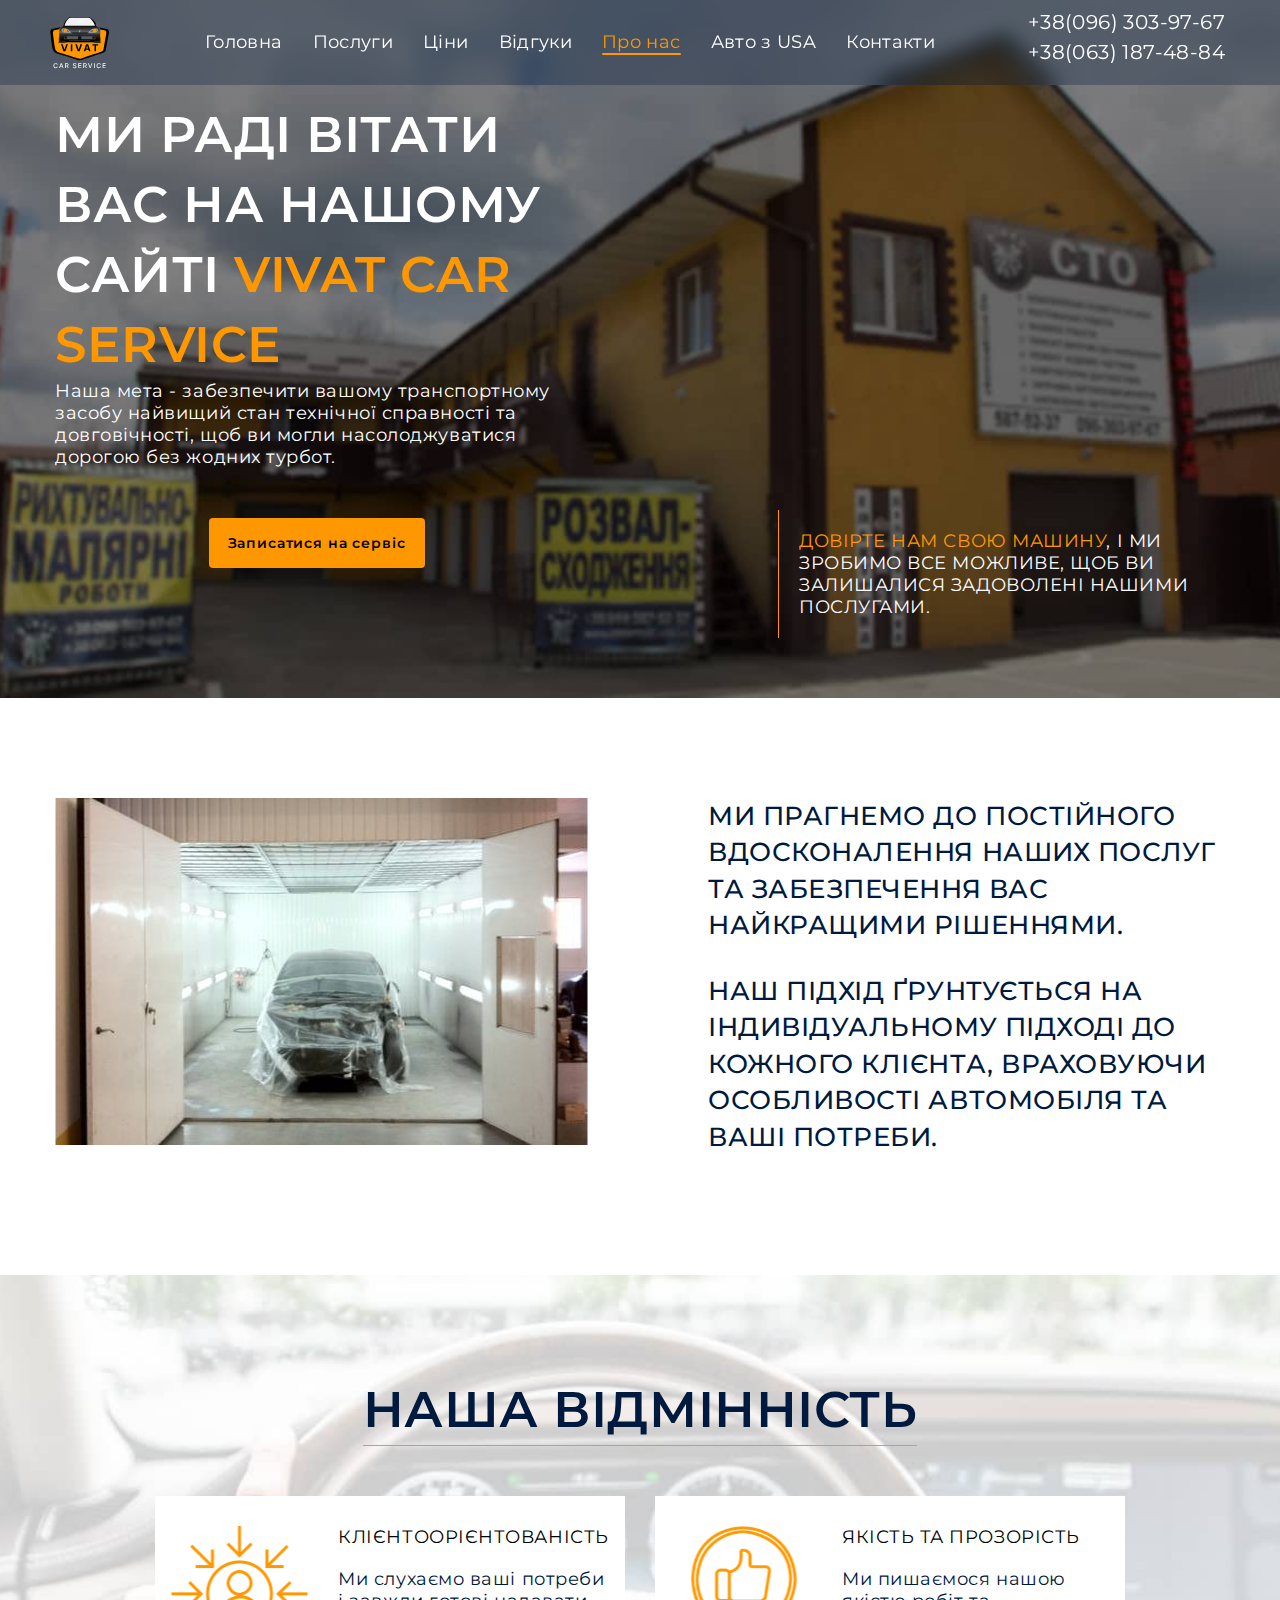
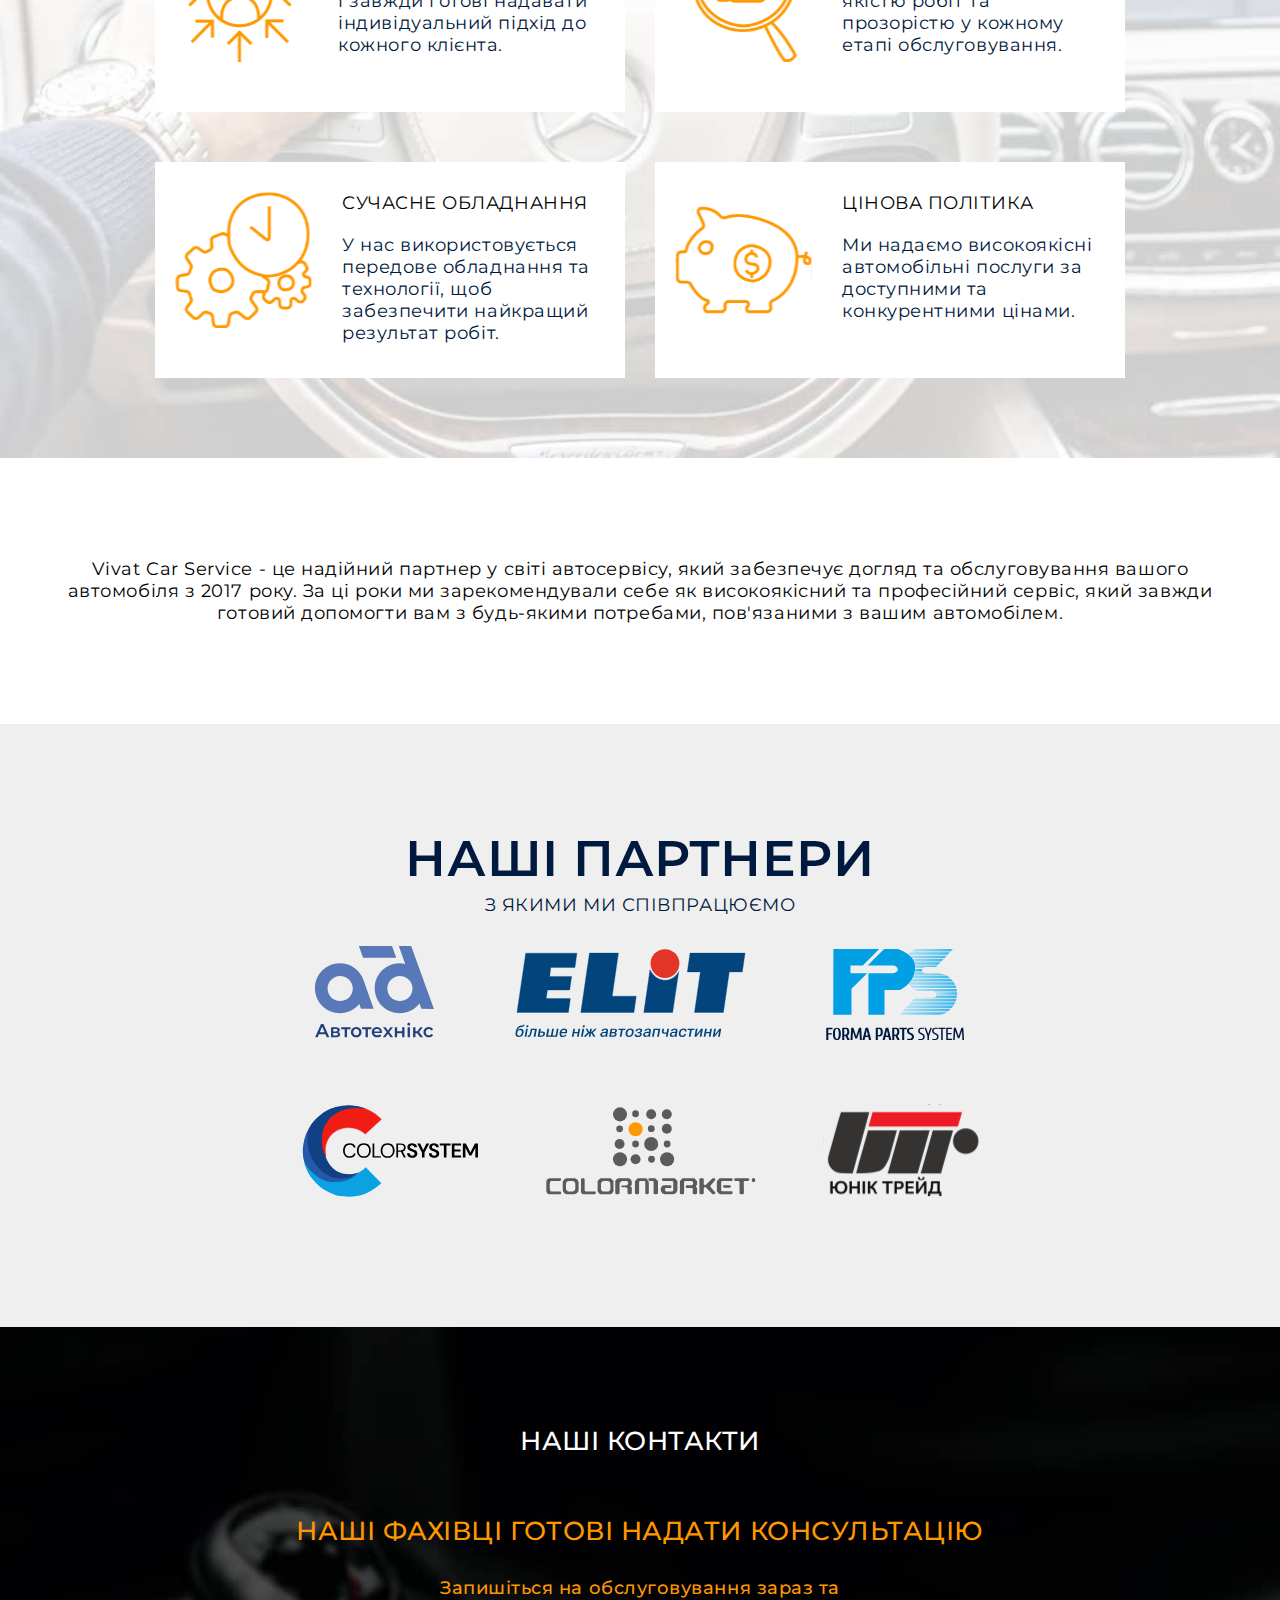
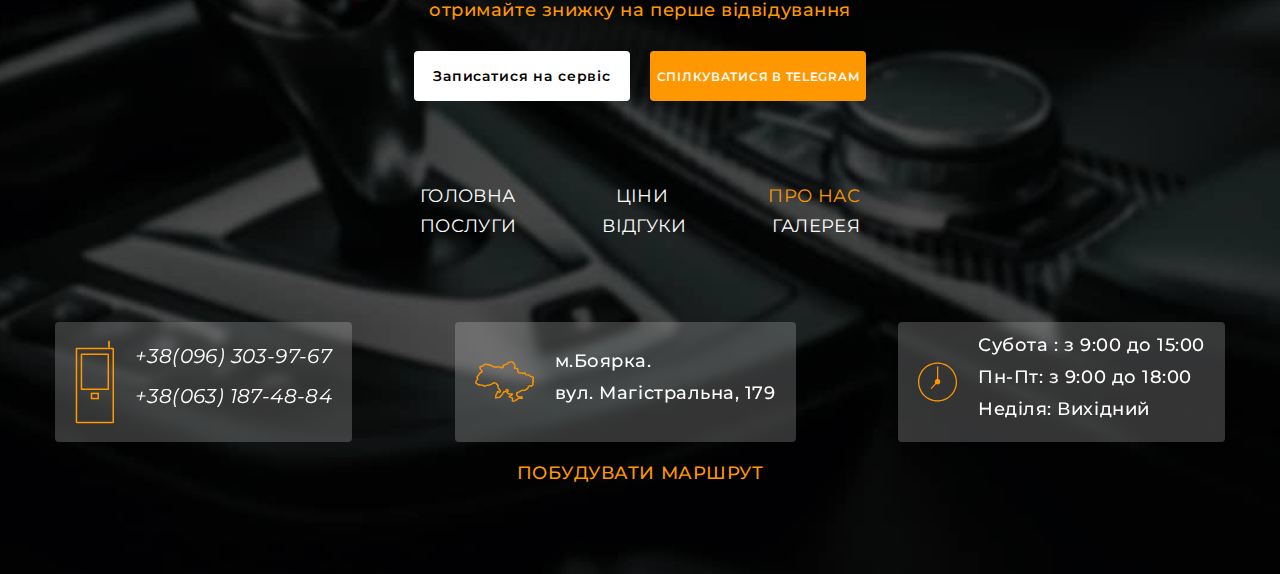
<file: about.html>
<!DOCTYPE html>
<html lang="uk">
  <head>
    <meta charset="UTF-8" />
    <meta http-equiv="X-UA-Compatible" content="IE=edge" />
    <meta
      name="description"
      content="VIVAT - car service! Якісне обслуговування Оперативний ремонт Доступні ціни"
    />
    <meta name="viewport" content="width=device-width, initial-scale=1.0" />

    <title>VIVAT - car service</title>
    <!-- favicon -->
    <link rel="apple-touch-icon" sizes="180x180" href="/apple-touch-icon.png" />
    <link
      rel="icon"
      type="image/png"
      sizes="32x32"
      href="./favicon/favicon-32x32.png"
    />
    <link
      rel="icon"
      type="image/png"
      sizes="16x16"
      href="./favicon/favicon-16x16.png"
    />
    <link rel="manifest" href="./favicon/site.webmanifest" />
    <link
      rel="mask-icon"
      href="./favicon/safari-pinned-tab.svg"
      color="#5bbad5"
    />
    <meta name="msapplication-TileColor" content="#da532c" />
    <meta name="theme-color" content="#ffffff" />

    <!-- font -->
    <style>
      @import url('https://fonts.googleapis.com/css2?family=Montserrat+Alternates:wght@300;400;500;600;700;800&family=Montserrat:wght@300;400;500;600;700&display=swap');
    </style>
    <!-- font end -->

    <!-- styles css -->
    <link
      rel="stylesheet"
      href="https://cdnjs.cloudflare.com/ajax/libs/modern-normalize/1.1.0/modern-normalize.min.css"
    />

    <link rel="stylesheet" href="./css/main.min.css" />
  </head>
  <body>
    <!-- header -->
    <header class="vivat-header">
      <div class="container vivat-header__conteiner">
        <nav class="menu-nav">
          <a class="link" href="./index.html">
            <img
              loading="lazy"
              class="logo-up_icon"
              src="./images/svg/logo.svg"
              alt="logo"
          /></a>
          <ul class="menu-nav-list list">
            <li class="menu-nav__item">
              <a class="menu-nav__link link" href="./index.html">Головна</a>
            </li>
            <li class="menu-nav__item">
              <a class="menu-nav__link link" href="index.html#service"
                >Послуги</a
              >
            </li>
            <li class="menu-nav__item">
              <a class="menu-nav__link link" href="price.html#item9">Ціни</a>
            </li>
            <li class="menu-nav__item">
              <a class="menu-nav__link link" href="index.html#testimonials"
                >Відгуки</a
              >
            </li>
            <li class="menu-nav__item">
              <a class="menu-nav__link link" href="about.html"
                ><span class="link-active"> Про нас</span></a
              >
            </li>
            <li class="menu-nav__item">
              <a class="menu-nav__link link" href="usa_cars.html">
                Авто з USA</a
              >
            </li>

            <li class="menu-nav__item">
              <a class="menu-nav__link link" href="#footer">Контакти</a>
            </li>
          </ul>
        </nav>
        <ul class="list-contact list">
          <li class="list-contact__item">
            <a class="list-contact-link link" href="tel:+380963039767">
              +38(096) 303-97-67</a
            >
          </li>
          <li class="list-contact__item">
            <a class="list-contact-link link" href="tel:+380631874884">
              +38(063) 187-48-84</a
            >
          </li>
        </ul>
        <button type="button" class="open-mobile-menu-btn" data-menu-open>
          <img
            loading="lazy"
            class=""
            src="./images/svg/icon-burger.svg"
            alt="mobile menu"
          />
        </button>
      </div>
      <div class="mobile-menu" data-menu>
        <div class="container mobile-menu__container">
          <button class="mobile-menu__close-btn" data-menu-close>
            <svg class="mobile-menu__close-icon">
              <use href="./images/sprite.svg#icon-close"></use>
            </svg>
          </button>
          <ul class="mobile-menu-list list">
            <li class="mobile-menu__item">
              <a class="mobile-menu__link link" href="./index.html">Головна</a>
            </li>
            <li class="mobile-menu__item">
              <a class="mobile-menu__link link" href="./index.html#service"
                >Послуги</a
              >
            </li>
            <li class="mobile-menu__item">
              <a class="mobile-menu__link link" href="price.html#item9">Ціни</a>
            </li>
            <li class="mobile-menu__item">
              <a class="mobile-menu__link link" href="./index.html#testimonials"
                >Відгуки</a
              >
            </li>
            <li class="mobile-menu__item">
              <a class="mobile-menu__link current link" href="about.html"
                >Про нас</a
              >
            </li>

            <li class="mobile-menu__item">
              <a class="mobile-menu__link link" href="./usa_cars.html"
                >Авто з USA</a
              >
            </li>
            <li class="mobile-menu__item">
              <a class="mobile-menu__link link" href="#footer">Контакти</a>
            </li>
          </ul>
          <ul class="mobile-list-contact list">
            <li class="mobile-list-contact__item">
              <a
                class="mobile-list-contact__link-phone link"
                href="tel:+380963039767"
              >
                +38(096) 303-97-67</a
              >
            </li>
            <li class="mobile-list-contact__item">
              <a
                class="mobile-list-contact__link-phone link"
                href="tel:+380631874884"
              >
                +38(063) 187-48-84</a
              >
            </li>
          </ul>
        </div>
      </div>
    </header>
    <main>
      <!-- about -->
      <section class="about section">
        <div class="container">
          <div class="about_title_wrapper">
            <h1>
              Ми раді вітати вас на нашому сайті
              <span class="brend_color_text">vivat car service</span>
            </h1>
            <p>
              Наша мета - забезпечити вашому транспортному засобу найвищий стан
              технічної справності та довговічності, щоб ви могли
              насолоджуватися дорогою без жодних турбот.
            </p>
            <button
              type="button"
              class="button-active hero-btn button"
              data-modal-open
            >
              Записатися на сервіс
            </button>
          </div>
          <div class="about_title_wrapper_text">
            <p>
              <span class="brend_color_text"> Довірте нам свою машину</span>, і
              ми зробимо все можливе, щоб ви залишалися задоволені нашими
              послугами.
            </p>
          </div>
        </div>
      </section>
      <!-- about end -->
      <!-- description -->
      <section class="about_description section">
        <div class="container">
          <h2 class="visually-hidden">Про нас</h2>

          <img
            loading="lazy"
            class="about_description_img"
            src="./images/content_img/about_description.jpg"
            alt="about description img"
          />
          <div class="about_description_text">
            <p>
              Ми прагнемо до постійного вдосконалення наших послуг та
              забезпечення вас найкращими рішеннями.
            </p>
            <p>
              Наш підхід ґрунтується на індивідуальному підході до кожного
              клієнта, враховуючи особливості автомобіля та ваші потреби.
            </p>
          </div>
        </div>
      </section>
      <!-- description end -->
      <!-- difference -->
      <section class="about_difference section">
        <div class="container">
          <h2>Наша Відмінність</h2>
          <ul class="about_difference_list list">
            <li>
              <div class="about_difference_wrapper">
                <img
                  loading="lazy"
                  class="about_difference_list_img"
                  src="./images/svg/about_client.svg"
                  alt="client icon"
                />
                <div class="about_difference_list_text">
                  <h3>Клієнтоорієнтованість</h3>
                  <p>
                    Ми слухаємо ваші потреби і завжди готові надавати
                    індивідуальний підхід до кожного клієнта.
                  </p>
                </div>
              </div>
            </li>
            <li>
              <div class="about_difference_wrapper">
                <img
                  loading="lazy"
                  class="about_difference_list_img"
                  src="./images/svg/about_search.svg"
                  alt="search icon"
                />
                <div class="about_difference_list_text">
                  <h3>якість та прозорість</h3>
                  <p>
                    Ми пишаємося нашою якістю робіт та прозорістю у кожному
                    етапі обслуговування.
                  </p>
                </div>
              </div>
            </li>
            <li>
              <div class="about_difference_wrapper">
                <img
                  loading="lazy"
                  class="about_difference_list_img"
                  src="./images/svg/about_equipment.svg"
                  alt="equipment icon"
                />
                <div class="about_difference_list_text">
                  <h3>Сучасне Обладнання</h3>
                  <p>
                    У нас використовується передове обладнання та технології,
                    щоб забезпечити найкращий результат робіт.
                  </p>
                </div>
              </div>
            </li>
            <li>
              <div class="about_difference_wrapper">
                <img
                  loading="lazy"
                  class="about_difference_list_img"
                  src="./images/svg/about_price.svg"
                  alt="price icon"
                />
                <div class="about_difference_list_text">
                  <h3>цінова політика</h3>
                  <p>
                    Ми надаємо високоякісні автомобільні послуги за доступними
                    та конкурентними цінами.
                  </p>
                </div>
              </div>
            </li>
          </ul>
        </div>
      </section>
      <!-- difference end -->
      <!-- about -->
      <section class="about_bonus section">
        <div class="container">
          <p>
            Vivat Car Service - це надійний партнер у світі автосервісу, який
            забезпечує догляд та обслуговування вашого автомобіля з 2017 року.
            За ці роки ми зарекомендували себе як високоякісний та професійний
            сервіс, який завжди готовий допомогти вам з будь-якими потребами,
            пов'язаними з вашим автомобілем.
          </p>
        </div>
      </section>
      <!-- partners -->
      <section class="about_partners section">
        <div class="container">
          <h3>наші партнери</h3>
          <p>З якими ми співпрацюємо</p>
          <ul class="list">
            <li>
              <a href="https://autotechnics.ua/" target="_blank">
                <img
                  loading="lazy"
                  src="./images/svg/ad.svg"
                  alt="autotechnics logo"
                />
              </a>
            </li>
            <li>
              <a href="https://www.elit.ua/" target="_blank">
                <img
                  loading="lazy"
                  src="./images//svg/elit.svg"
                  alt="elit logo"
                />
              </a>
            </li>
            <li>
              <a href="https://www.forma-parts.ua/" target="_blank">
                <img
                  loading="lazy"
                  src="./images/svg/fps.svg"
                  alt="forma-parts logo"
                />
              </a>
            </li>
            <li>
              <a href="https://standox.com.ua/" target="_blank">
                <img
                  loading="lazy"
                  src="./images/svg/color_system.svg"
                  alt="standox logo"
                />
              </a>
            </li>
            <li>
              <a href="https://colormarket.online/ua" target="_blank">
                <img
                  loading="lazy"
                  src="./images/svg/cm.svg"
                  alt="colormarket logo"
                />
              </a>
            </li>
            <li>
              <a href="https://utr.ua/ua" target="_blank">
                <img
                  loading="lazy"
                  src="./images/svg/uti_icon.svg"
                  alt="autonom logo"
                />
              </a>
            </li>
          </ul>
        </div>
      </section>
      <!-- partners end -->
      <!-- about end -->
    </main>
    <!-- footer -->
    <footer class="vivat-footer" id="footer">
      <div class="container">
        <h2>Наші контакти</h2>
        <h3 class="brend_color_text">
          Наші фахівці готові надати консультацію
        </h3>
        <p class="brend_color_text">
          Запишіться на обслуговування зараз та отримайте знижку на перше
          відвідування
        </p>
        <div class="button_container">
          <button
            type="button"
            class="button-active hero-btn button"
            data-modal-open
          >
            Записатися на сервіс
          </button>
          <a
            href="https://t.me/vivatcarservice"
            target="_blank"
            class="button-active hero-btn button link telegram_link"
          >
            спілкуватися в telegram
          </a>
        </div>
        <div class="footer_wrapper_menu">
          <!-- mobile_footer_menu -->
          <div class="mobile_footer_menu">
            <ul class="list">
              <li>
                <a class="menu-nav__link link" href="index.html"> головна</a>
              </li>
              <li>
                <a class="menu-nav__link link" href="price.html#item9">ціни</a>
              </li>
              <li>
                <a class="menu-nav__link link" href="about.html"
                  ><span class="brend_color_text">про нас</span></a
                >
              </li>
              <li>
                <a class="menu-nav__link link" href="./index.html#service"
                  >послуги</a
                >
              </li>
              <li>
                <a class="menu-nav__link link" href="./index.html#testimonials"
                  >відгуки</a
                >
              </li>
              <li>
                <a class="menu-nav__link link" href="./index.html#gallery"
                  >галерея</a
                >
              </li>
            </ul>
          </div>

          <!-- mobile_footer_menu end -->

          <!-- desktop_footer_menu -->
          <div class="desktop_footer_menu">
            <ul class="list">
              <li>
                <a class="menu-nav__link link" href="index.html"> головна</a>
              </li>
              <li>
                <a class="menu-nav__link link" href="price.html">ціни</a>
              </li>
              <li>
                <a class="menu-nav__link link" href="about.html"
                  ><span class="brend_color_text">про нас</span></a
                >
              </li>
            </ul>
            <ul class="list">
              <li>
                <a class="menu-nav__link link" href="index.html#service"
                  >послуги</a
                >
              </li>
              <li>
                <a class="menu-nav__link link" href="index.html#testimonials"
                  >відгуки</a
                >
              </li>
              <li>
                <a class="menu-nav__link link" href="index.html#gallery"
                  >галерея</a
                >
              </li>
            </ul>
          </div>

          <!-- desktop_footer_menu end -->
        </div>

        <address class="footer-address">
          <div class="hero_address_wrapper">
            <img
              loading="lazy"
              style="width: 40px"
              src="./images/svg/phone.svg"
              alt="phone icon"
            />
            <ul style="gap: 15px" class="list-contact list">
              <li class="list-contact__item">
                <a class="list-contact-link link" href="tel:+380963039767">
                  +38(096) 303-97-67</a
                >
              </li>
              <li class="list-contact__item">
                <a class="list-contact-link link" href="tel:+380631874884">
                  +38(063) 187-48-84</a
                >
              </li>
            </ul>
          </div>
          <div class="hero_address_wrapper">
            <img
              loading="lazy"
              style="width: 60px"
              src="./images/svg/map.svg"
              alt="map icon"
            />
            <ul class="list">
              <li><p>м.Боярка.</p></li>
              <li>
                <p>
                  <a
                    class="link"
                    href="https://maps.app.goo.gl/zCxoG3Vxegtyjpmh7"
                    target="_blank"
                    >вул. Магістральна, 179</a
                  >
                </p>
              </li>
            </ul>
          </div>

          <div class="hero_address_wrapper">
            <img
              class="clock_icon_anime"
              loading="lazy"
              style="width: 40px"
              src="./images/svg/little_clock.svg"
              alt="clock icon"
            />
            <ul class="list">
              <li><p>Субота : з 9:00 до 15:00</p></li>
              <li><p>Пн-Пт: з 9:00 до 18:00</p></li>
              <li><p>Неділя: Вихідний</p></li>
            </ul>
          </div>
        </address>
        <p>
          <a
            class="link directory"
            href="https://www.google.com/maps/dir//%D0%B2%D1%83%D0%BB%D0%B8%D1%86%D1%8F+%D0%9C%D0%B0%D0%B3%D1%96%D1%81%D1%82%D1%80%D0%B0%D0%BB%D1%8C%D0%BD%D0%B0,+179,+%D0%91%D0%BE%D1%8F%D1%80%D0%BA%D0%B0,+%D0%9A%D0%B8%D1%97%D0%B2%D1%81%D1%8C%D0%BA%D0%B0+%D0%BE%D0%B1%D0%BB.,+08150/@50.4006035,30.1943865,8z/data=!4m9!4m8!1m0!1m5!1m1!1s0x40d4b59681bd8bcb:0xab5d9e340df8bdcb!2m2!1d30.2933359!2d50.3522254!3e0?entry=ttu"
            target="_blank"
            >побудувати маршрут</a
          >
        </p>
      </div>
    </footer>
    <!-- form -->
    <div class="backdrop is-hidden" data-modal>
      <form id="first_modal" action="sender.php" method="post" class="modal">
        <button type="button" class="modal__btn-close" data-modal-close>
          <svg class="modal__close-icon" width="18px" height="18px">
            <use href="./images/sprite.svg#modal-close-btn"></use>
          </svg>
        </button>
        <p class="modal__cta-title">записатись на сервіс</p>
        <label class="modal__label-title" for="user-name"
          ><span class="modal__label-name">Ваше Ім’я</span></label
        >
        <div class="modal__input-position">
          <input
            required
            class="modal__input-name"
            type="text"
            name="user-name"
            id="user-name"
            placeholder="Сергій"
          />
        </div>
        <label class="modal__label-title" for="user-phone"
          ><span class="modal__label-name">Номер телефону</span></label
        >
        <div class="modal__input-position">
          <input
            required
            class="modal__input-phone"
            type="tel"
            name="user-phone"
            id="user-phone"
            pattern="(\+380[0-9]{9}|0[0-9]{9})"
            title="+380XXXXXXXXX або 0XXXXXXXXX"
            placeholder="+380"
          />
        </div>

        <label class="modal__label-title" for="user-comment"
          ><span class="modal__label-name">Послуга</span></label
        >

        <textarea
          class="modal__input-coment"
          name="user-comment"
          id="user-comment"
          placeholder="Введіть текст"
        ></textarea>
        <div class="centre">
          <button class="modal__btn-send" type="submit">
            <img
              class="write_on_img"
              src="./images/svg/write_on.svg"
              alt="write on icon"
            />
          </button>
        </div>
      </form>
    </div>
    <!-- button topup -->
    <button id="scrollToTopBtn" style="display: none"></button>

    <!-- query for modal -->
    <script src="https://code.jquery.com/jquery-3.6.0.min.js"></script>
    <!-- query for modal end -->
    <script src="./js/totop.js"></script>
    <script src="./js/modal.js"></script>
    <script src="./js/menu.js"></script>
    <script src="./js/modalForm.js"></script>
  </body>
</html>
</file>
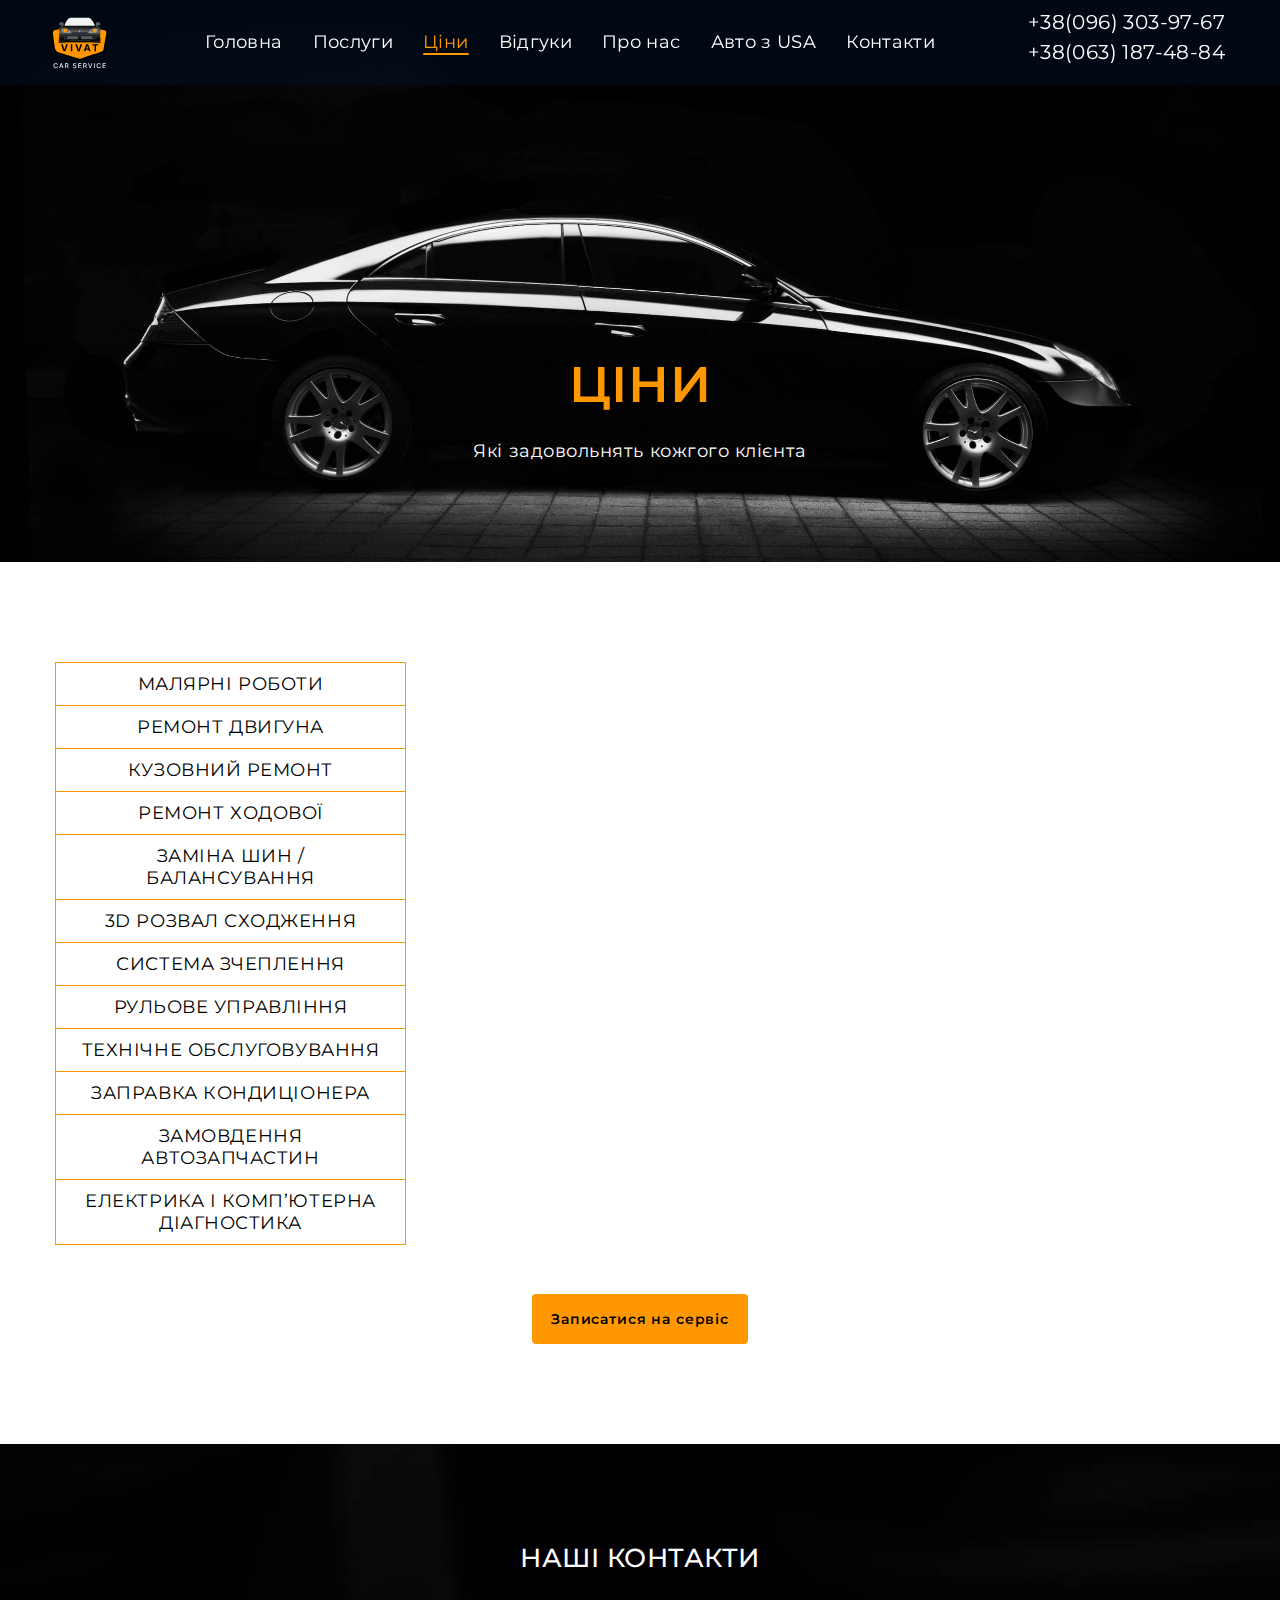
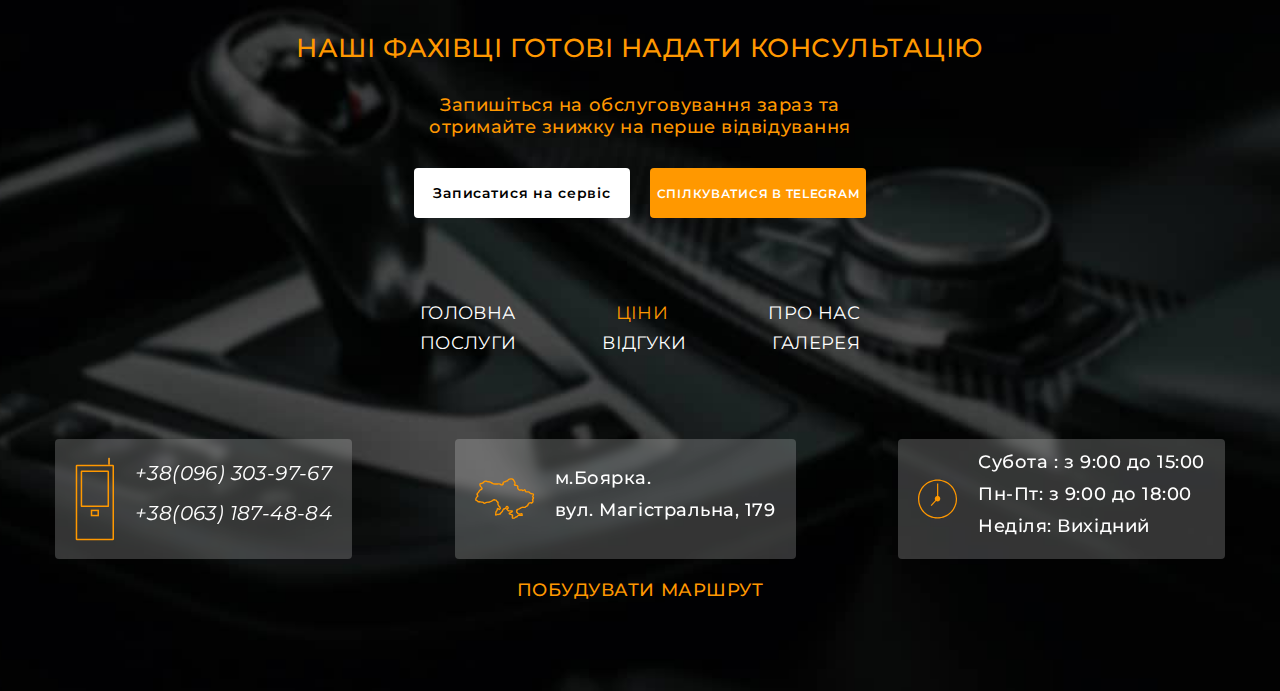
<file: price.html>
<!DOCTYPE html>
<html lang="uk">
  <head>
    <meta charset="UTF-8" />
    <meta http-equiv="X-UA-Compatible" content="IE=edge" />
    <meta
      name="description"
      content="VIVAT - car service! Якісне обслуговування Оперативний ремонт Доступні ціни"
    />
    <meta name="viewport" content="width=device-width, initial-scale=1.0" />
    <link rel="preconnect" href="https://fonts.googleapis.com" />
    <link rel="preconnect" href="https://fonts.gstatic.com" crossorigin />
    <title>VIVAT - car service</title>
    <!-- favicon -->
    <link rel="apple-touch-icon" sizes="180x180" href="/apple-touch-icon.png" />
    <link
      rel="icon"
      type="image/png"
      sizes="32x32"
      href="./favicon/favicon-32x32.png"
    />
    <link
      rel="icon"
      type="image/png"
      sizes="16x16"
      href="./favicon/favicon-16x16.png"
    />
    <link rel="manifest" href="./favicon/site.webmanifest" />
    <link
      rel="mask-icon"
      href="./favicon/safari-pinned-tab.svg"
      color="#5bbad5"
    />
    <meta name="msapplication-TileColor" content="#da532c" />
    <meta name="theme-color" content="#ffffff" />
    <!-- fonts -->
    <style>
      @import url('https://fonts.googleapis.com/css2?family=Montserrat+Alternates:wght@300;400;500;600;700;800&family=Montserrat:wght@300;400;500;600;700&display=swap');
    </style>
    <!-- font end -->

    <!-- styles css -->
    <link
      rel="stylesheet"
      href="https://cdnjs.cloudflare.com/ajax/libs/modern-normalize/1.1.0/modern-normalize.min.css"
    />

    <link rel="stylesheet" href="./css/main.min.css" />
  </head>
  <body>
    <!-- header -->
    <header class="vivat-header">
      <div class="container vivat-header__conteiner">
        <nav class="menu-nav">
          <a class="link" href="./index.html">
            <img
              loading="lazy"
              class="logo-up_icon"
              src="./images/svg/logo.svg"
              alt="logo"
          /></a>
          <ul class="menu-nav-list list">
            <li class="menu-nav__item">
              <a class="menu-nav__link link" href="./index.html">Головна</a>
            </li>
            <li class="menu-nav__item">
              <a class="menu-nav__link link" href="index.html#service"
                >Послуги</a
              >
            </li>
            <li class="menu-nav__item">
              <a class="menu-nav__link link" href="price.html">
                <span class="link-active">Ціни</span></a
              >
            </li>
            <li class="menu-nav__item">
              <a class="menu-nav__link link" href="index.html#testimonials"
                >Відгуки</a
              >
            </li>
            <li class="menu-nav__item">
              <a class="menu-nav__link link" href="about.html">Про нас</a>
            </li>
            <li class="menu-nav__item">
              <a class="menu-nav__link link" href="usa_cars.html">Авто з USA</a>
            </li>

            <li class="menu-nav__item">
              <a class="menu-nav__link link" href="#footer">Контакти</a>
            </li>
          </ul>
        </nav>
        <ul class="list-contact list">
          <li class="list-contact__item">
            <a class="list-contact-link link" href="tel:+380963039767">
              +38(096) 303-97-67</a
            >
          </li>
          <li class="list-contact__item">
            <a class="list-contact-link link" href="tel:+380631874884">
              +38(063) 187-48-84</a
            >
          </li>
        </ul>
        <button type="button" class="open-mobile-menu-btn" data-menu-open>
          <img
            loading="lazy"
            class=""
            src="./images/svg/icon-burger.svg"
            alt="mobile menu"
          />
        </button>
      </div>
      <div class="mobile-menu" data-menu>
        <div class="container mobile-menu__container">
          <button class="mobile-menu__close-btn" data-menu-close>
            <svg class="mobile-menu__close-icon">
              <use href="./images/sprite.svg#icon-close"></use>
            </svg>
          </button>
          <ul class="mobile-menu-list list">
            <li class="mobile-menu__item">
              <a class="mobile-menu__link link" href="./index.html">Головна</a>
            </li>
            <li class="mobile-menu__item">
              <a class="mobile-menu__link link" href="./index.html#service"
                >Послуги</a
              >
            </li>
            <li class="mobile-menu__item">
              <a class="mobile-menu__link current link" href="price.html"
                >Ціни</a
              >
            </li>
            <li class="mobile-menu__item">
              <a class="mobile-menu__link link" href="./index.html#testimonials"
                >Відгуки</a
              >
            </li>
            <li class="mobile-menu__item">
              <a class="mobile-menu__link link" href="about.html">Про нас</a>
            </li>

            <li class="mobile-menu__item">
              <a class="mobile-menu__link link" href="./usa_cars.html"
                >Авто з USA</a
              >
            </li>
            <li class="mobile-menu__item">
              <a class="mobile-menu__link link" href="#footer">Контакти</a>
            </li>
          </ul>
          <ul class="mobile-list-contact list">
            <li class="mobile-list-contact__item">
              <a
                class="mobile-list-contact__link-phone link"
                href="tel:+380963039767"
              >
                +38(096) 303-97-67</a
              >
            </li>
            <li class="mobile-list-contact__item">
              <a
                class="mobile-list-contact__link-phone link"
                href="tel:+380631874884"
              >
                +38(063) 187-48-84</a
              >
            </li>
          </ul>
        </div>
      </div>
    </header>
    <main>
      <section class="price section">
        <div class="container">
          <h1>
            <a class="link brend_color_text" href="#price_accordion">ціни</a>
          </h1>
          <p>Які задовольнять кожгого клієнта</p>
        </div>
      </section>
      <section id="price_accordion" class="price_accordion section">
        <div class="container">
          <h2 class="visually-hidden">ціни</h2>

          <div class="accordion">
            <!-- item -->
            <div
              class="accordion-item allow"
              id="item1"
              data-role="collapsible"
              role="tab"
              data-collapsible="true"
              aria-selected="true"
              aria-expanded="true"
            >
              <div data-role="trigger" tabindex="0">
                <p class="accordion-item__header">малярні роботи</p>
              </div>
              <div class="accordion-content">
                <ul class="list">
                  <li>
                    <div class="price_list_content_wrapper">
                      <p>Локальне фарбування</p>
                      <p class="price_list_content_wrapper_cost">
                        від 3 500 грн
                      </p>
                    </div>
                  </li>
                  <li>
                    <div class="price_list_content_wrapper">
                      <p>Фарбування бампера</p>
                      <p class="price_list_content_wrapper_cost">
                        від 4 000 грн
                      </p>
                    </div>
                  </li>
                  <li>
                    <div class="price_list_content_wrapper">
                      <p>Фарбування дзеркала</p>
                      <p class="price_list_content_wrapper_cost">від 700 грн</p>
                    </div>
                  </li>
                  <li>
                    <div class="price_list_content_wrapper">
                      <p>Фарбування молдинга</p>
                      <p class="price_list_content_wrapper_cost">від 350 грн</p>
                    </div>
                  </li>
                  <li>
                    <div class="price_list_content_wrapper">
                      <p>Фарбування спойлера</p>
                      <p class="price_list_content_wrapper_cost">
                        від 2000 грн
                      </p>
                    </div>
                  </li>
                  <li>
                    <div class="price_list_content_wrapper">
                      <p>Локальне фарбування пошкодження на порозі</p>
                      <p class="price_list_content_wrapper_cost">
                        від 2000 грн
                      </p>
                    </div>
                  </li>
                  <li>
                    <div class="price_list_content_wrapper">
                      <p>Фарбування капота</p>
                      <p class="price_list_content_wrapper_cost">
                        від 5000 грн
                      </p>
                    </div>
                  </li>
                  <li>
                    <div class="price_list_content_wrapper">
                      <p>Ремонт і видалення подряпин</p>
                      <p class="price_list_content_wrapper_cost">
                        від 1000 грн
                      </p>
                    </div>
                  </li>
                  <li>
                    <div class="price_list_content_wrapper">
                      <p>Ремонт і видалення відколів</p>
                      <p class="price_list_content_wrapper_cost">
                        від 1000 грн
                      </p>
                    </div>
                  </li>
                  <li>
                    <div class="price_list_content_wrapper">
                      <p>Повне фарбування автомобіля</p>
                      <p class="price_list_content_wrapper_cost">
                        від 50 000 грн
                      </p>
                    </div>
                  </li>
                </ul>
              </div>
            </div>
            <!-- item end -->
            <!-- item -->
            <div
              class="accordion-item allow"
              id="item2"
              data-role="collapsible"
              role="tab"
              data-collapsible="true"
              aria-selected="true"
              aria-expanded="true"
            >
              <div data-role="trigger" tabindex="0">
                <p class="accordion-item__header">Ремонт двигуна</p>
              </div>
              <div class="accordion-content">
                <ul class="list">
                  <li>
                    <div class="price_list_content_wrapper">
                      <p>заміна прокладки піддону картера</p>
                      <p class="price_list_content_wrapper_cost">від 600 грн</p>
                    </div>
                  </li>
                  <li>
                    <div class="price_list_content_wrapper">
                      <p>заміна прокладки клапанної кришки</p>
                      <p class="price_list_content_wrapper_cost">від 400 грн</p>
                    </div>
                  </li>
                  <li>
                    <div class="price_list_content_wrapper">
                      <p>заміна сальників клапанів на встановлені ГБУ</p>
                      <p class="price_list_content_wrapper_cost">від 150 грн</p>
                    </div>
                  </li>
                  <li>
                    <div class="price_list_content_wrapper">
                      <p>заміна заднього сальника</p>
                      <p class="price_list_content_wrapper_cost">
                        від 2000 грн
                      </p>
                    </div>
                  </li>
                  <li>
                    <div class="price_list_content_wrapper">
                      <p>заміна прокладки передньої кришки двигуна</p>
                      <p class="price_list_content_wrapper_cost">від 700 грн</p>
                    </div>
                  </li>
                  <li>
                    <div class="price_list_content_wrapper">
                      <p>заміна ланцюга ГРМ з роликами</p>
                      <p class="price_list_content_wrapper_cost">
                        від 3000 грн
                      </p>
                    </div>
                  </li>
                  <li>
                    <div class="price_list_content_wrapper">
                      <p>заміна свічок запалювання або розжарювання</p>
                      <p class="price_list_content_wrapper_cost">від 300 грн</p>
                    </div>
                  </li>
                  <li>
                    <div class="price_list_content_wrapper">
                      <p>регулювання клапанів</p>
                      <p class="price_list_content_wrapper_cost">від 500 грн</p>
                    </div>
                  </li>
                  <li>
                    <div class="price_list_content_wrapper">
                      <p>заміна прокладки / прокладок головки блоку циліндра</p>
                      <p class="price_list_content_wrapper_cost">
                        від 2000 грн
                      </p>
                    </div>
                  </li>
                </ul>
              </div>
            </div>
            <!-- item end -->
            <!-- item -->
            <div
              class="accordion-item allow"
              id="item3"
              data-role="collapsible"
              role="tab"
              data-collapsible="true"
              aria-selected="true"
              aria-expanded="true"
            >
              <div data-role="trigger" tabindex="0">
                <p class="accordion-item__header">кузовний ремонт</p>
              </div>
              <div class="accordion-content">
                <ul class="list">
                  <li>
                    <div class="price_list_content_wrapper">
                      <p>Рихтування кузовних елементів</p>
                      <p class="price_list_content_wrapper_cost">
                        від 2000 грн
                      </p>
                    </div>
                  </li>
                  <li>
                    <div class="price_list_content_wrapper">
                      <p>відновлення геометрії кузова на стапелі</p>
                      <p class="price_list_content_wrapper_cost">
                        від 9000 грн
                      </p>
                    </div>
                  </li>
                  <li>
                    <div class="price_list_content_wrapper">
                      <p>локальний ремонт деталей кузова без демонтажу</p>
                      <p class="price_list_content_wrapper_cost">від 800 грн</p>
                    </div>
                  </li>
                  <li>
                    <div class="price_list_content_wrapper">
                      <p>рихтування даху автомобіля</p>
                      <p class="price_list_content_wrapper_cost">
                        від 7500 грн
                      </p>
                    </div>
                  </li>
                  <li>
                    <div class="price_list_content_wrapper">
                      <p>антикорозійна обробка авто</p>
                      <p class="price_list_content_wrapper_cost">
                        від 2000 грн
                      </p>
                    </div>
                  </li>
                </ul>
              </div>
            </div>
            <!-- item end -->
            <!-- item -->
            <div
              class="accordion-item allow"
              id="item4"
              data-role="collapsible"
              role="tab"
              data-collapsible="true"
              aria-selected="true"
              aria-expanded="true"
            >
              <div data-role="trigger" tabindex="0">
                <p class="accordion-item__header">ремонт ходової</p>
              </div>
              <div class="accordion-content">
                <ul class="list">
                  <li>
                    <div class="price_list_content_wrapper">
                      <p>заміна передніх стійок (штука)</p>
                      <p class="price_list_content_wrapper_cost">від 400 грн</p>
                    </div>
                  </li>
                  <li>
                    <div class="price_list_content_wrapper">
                      <p>ззаміна переднього важеля (штука)</p>
                      <p class="price_list_content_wrapper_cost">від 300 грн</p>
                    </div>
                  </li>

                  <li>
                    <div class="price_list_content_wrapper">
                      <p>заміна помпи водяної (комплект)</p>
                      <p class="price_list_content_wrapper_cost">від 600 грн</p>
                    </div>
                  </li>
                  <li>
                    <div class="price_list_content_wrapper">
                      <p>заміна підшипника маточини</p>
                      <p class="price_list_content_wrapper_cost">від 350 грн</p>
                    </div>
                  </li>

                  <li>
                    <div class="price_list_content_wrapper">
                      <p>заміна головного циліндра гальм</p>
                      <p class="price_list_content_wrapper_cost">від 700 грн</p>
                    </div>
                  </li>

                  <li>
                    <div class="price_list_content_wrapper">
                      <p>заміна пружин підвіски</p>
                      <p class="price_list_content_wrapper_cost">від 300 грн</p>
                    </div>
                  </li>
                </ul>
              </div>
            </div>
            <!-- item end -->
            <!-- item -->
            <div
              class="accordion-item allow"
              id="item5"
              data-role="collapsible"
              role="tab"
              data-collapsible="true"
              aria-selected="true"
              aria-expanded="true"
            >
              <div data-role="trigger" tabindex="0">
                <p class="accordion-item__header">заміна шин / балансування</p>
              </div>
              <div class="accordion-content">
                <ul class="list">
                  <li>
                    <div class="price_list_content_wrapper">
                      <p>R14 - Легкові автомобілі / шт</p>
                      <p class="price_list_content_wrapper_cost">від 150 грн</p>
                    </div>
                  </li>
                  <li>
                    <div class="price_list_content_wrapper">
                      <p>R15 - Легкові автомобілі / шт</p>
                      <p class="price_list_content_wrapper_cost">від 170 грн</p>
                    </div>
                  </li>
                  <li>
                    <div class="price_list_content_wrapper">
                      <p>R16 - Легкові автомобілі / шт</p>
                      <p class="price_list_content_wrapper_cost">від 180 грн</p>
                    </div>
                  </li>
                  <li>
                    <div class="price_list_content_wrapper">
                      <p>R17 - Легкові автомобілі / шт</p>
                      <p class="price_list_content_wrapper_cost">від 200 грн</p>
                    </div>
                  </li>
                  <li>
                    <div class="price_list_content_wrapper">
                      <p>R18 - Легкові автомобілі / шт</p>
                      <p class="price_list_content_wrapper_cost">від 220 грн</p>
                    </div>
                  </li>
                  <li>
                    <div class="price_list_content_wrapper">
                      <p>R19 - Легкові автомобілі / шт</p>
                      <p class="price_list_content_wrapper_cost">від 250 грн</p>
                    </div>
                  </li>
                  <li>
                    <div class="price_list_content_wrapper">
                      <p>R20 - Легкові автомобілі / шт</p>
                      <p class="price_list_content_wrapper_cost">від 255 грн</p>
                    </div>
                  </li>
                  <li>
                    <div class="price_list_content_wrapper">
                      <p>R21 - Легкові автомобілі / шт</p>
                      <p class="price_list_content_wrapper_cost">від 270 грн</p>
                    </div>
                  </li>
                </ul>
              </div>
            </div>
            <!-- item end -->
            <!-- item -->
            <div
              class="accordion-item allow"
              id="item6"
              data-role="collapsible"
              role="tab"
              data-collapsible="true"
              aria-selected="true"
              aria-expanded="true"
            >
              <div data-role="trigger" tabindex="0">
                <p class="accordion-item__header">3D розвал сходження</p>
              </div>
              <div class="accordion-content">
                <ul class="list">
                  <li>
                    <div class="price_list_content_wrapper">
                      <p>Регулювання розвал-сходження</p>
                      <p class="price_list_content_wrapper_cost">
                        від 1150 грн
                      </p>
                    </div>
                  </li>
                  <li>
                    <div class="price_list_content_wrapper">
                      <p>Перевірка розвал-сходження</p>
                      <p class="price_list_content_wrapper_cost">від 699 грн</p>
                    </div>
                  </li>
                </ul>
              </div>
            </div>
            <!-- item end -->
            <!-- item -->
            <div
              class="accordion-item allow"
              id="item7"
              data-role="collapsible"
              role="tab"
              data-collapsible="true"
              aria-selected="true"
              aria-expanded="true"
            >
              <div data-role="trigger" tabindex="0">
                <p class="accordion-item__header">система зчеплення</p>
              </div>
              <div class="accordion-content">
                <ul class="list">
                  <li>
                    <div class="price_list_content_wrapper">
                      <p>заміна зчеплення</p>
                      <p class="price_list_content_wrapper_cost">
                        від 2200 грн
                      </p>
                    </div>
                  </li>
                  <li>
                    <div class="price_list_content_wrapper">
                      <p>заміна троса зчеплення</p>
                      <p class="price_list_content_wrapper_cost">від 350 грн</p>
                    </div>
                  </li>
                  <li>
                    <div class="price_list_content_wrapper">
                      <p>заміна головного циліндра зчеплення</p>
                      <p class="price_list_content_wrapper_cost">від 700 грн</p>
                    </div>
                  </li>
                  <li>
                    <div class="price_list_content_wrapper">
                      <p>Заміна комплекту зчеплення без зняття підрамника</p>
                      <p class="price_list_content_wrapper_cost">
                        від 1990 грн
                      </p>
                    </div>
                  </li>
                </ul>
              </div>
            </div>
            <!-- item end -->
            <!-- item -->
            <div
              class="accordion-item allow"
              id="item8"
              data-role="collapsible"
              role="tab"
              data-collapsible="true"
              aria-selected="true"
              aria-expanded="true"
            >
              <div data-role="trigger" tabindex="0">
                <p class="accordion-item__header">рульове управління</p>
              </div>
              <div class="accordion-content">
                <ul class="list">
                  <li>
                    <div class="price_list_content_wrapper">
                      <p>Заміна насоса гідропідсилювача</p>
                      <p class="price_list_content_wrapper_cost">
                        від 1300 грн
                      </p>
                    </div>
                  </li>
                  <li>
                    <div class="price_list_content_wrapper">
                      <p>Заміна пильовика рульової рейки</p>
                      <p class="price_list_content_wrapper_cost">від 650 грн</p>
                    </div>
                  </li>
                  <li>
                    <div class="price_list_content_wrapper">
                      <p>Заміна кермового наконечника</p>
                      <p class="price_list_content_wrapper_cost">від 520 грн</p>
                    </div>
                  </li>
                  <li>
                    <div class="price_list_content_wrapper">
                      <p>Заміна рульової тяги</p>
                      <p class="price_list_content_wrapper_cost">від 490 грн</p>
                    </div>
                  </li>
                </ul>
              </div>
            </div>
            <!-- item end -->
            <!-- item -->
            <div
              class="accordion-item allow"
              id="item9"
              data-role="collapsible"
              role="tab"
              data-collapsible="true"
              aria-selected="true"
              aria-expanded="true"
            >
              <div data-role="trigger" tabindex="0">
                <p class="accordion-item__header">технічне обслуговування</p>
              </div>
              <div class="accordion-content">
                <ul class="list">
                  <li>
                    <div class="price_list_content_wrapper">
                      <p>заміна масла у двигуні та масляного фільтра</p>
                      <p class="price_list_content_wrapper_cost">від 150 грн</p>
                    </div>
                  </li>
                  <li>
                    <div class="price_list_content_wrapper">
                      <p>заміна паливного фільтра</p>
                      <p class="price_list_content_wrapper_cost">від 100 грн</p>
                    </div>
                  </li>
                  <li>
                    <div class="price_list_content_wrapper">
                      <p>заміна охолоджувальної рідини</p>
                      <p class="price_list_content_wrapper_cost">від 400 грн</p>
                    </div>
                  </li>
                  <li>
                    <div class="price_list_content_wrapper">
                      <p>заміна ременя/ремнів ГРМ з роликами</p>
                      <p class="price_list_content_wrapper_cost">
                        від 1200 грн
                      </p>
                    </div>
                  </li>
                  <li>
                    <div class="price_list_content_wrapper">
                      <p>заміна масла редуктора або КПП, роздатки</p>
                      <p class="price_list_content_wrapper_cost">від 250 грн</p>
                    </div>
                  </li>
                  <li>
                    <div class="price_list_content_wrapper">
                      <p>заміна передніх/задніх дискових гальмівних колодок</p>
                      <p class="price_list_content_wrapper_cost">від 300 грн</p>
                    </div>
                  </li>
                  <li>
                    <div class="price_list_content_wrapper">
                      <p>заміна масла і фільтра АКПП</p>
                      <p class="price_list_content_wrapper_cost">від 800 грн</p>
                    </div>
                  </li>
                  <li>
                    <div class="price_list_content_wrapper">
                      <p>чистка бензинових форсунок (штука)</p>
                      <p class="price_list_content_wrapper_cost">від 70 грн</p>
                    </div>
                  </li>
                </ul>
              </div>
            </div>
            <!-- item end -->
            <!-- item -->
            <div
              class="accordion-item allow"
              id="item10"
              data-role="collapsible"
              role="tab"
              data-collapsible="true"
              aria-selected="true"
              aria-expanded="true"
            >
              <div data-role="trigger" tabindex="0">
                <p class="accordion-item__header">заправка кондиціонера</p>
              </div>
              <div class="accordion-content">
                <ul class="list">
                  <li>
                    <div class="price_list_content_wrapper">
                      <p>зняття та установка компресора кондиціонера</p>
                      <p class="price_list_content_wrapper_cost">від 600 грн</p>
                    </div>
                  </li>
                  <li>
                    <div class="price_list_content_wrapper">
                      <p>Діагностика кондиціонера (візуальний огляд)</p>
                      <p class="price_list_content_wrapper_cost">від 299 грн</p>
                    </div>
                  </li>
                  <li>
                    <div class="price_list_content_wrapper">
                      <p>Заправка системи кондиціювання (фреон та олива)</p>
                      <p class="price_list_content_wrapper_cost">від 999 грн</p>
                    </div>
                  </li>
                  <li>
                    <div class="price_list_content_wrapper">
                      <p>Антибактеріальна чистка кондиціонера</p>
                      <p class="price_list_content_wrapper_cost">від 899 грн</p>
                    </div>
                  </li>
                  <li>
                    <div class="price_list_content_wrapper">
                      <p>Заміна радіатора кондиціонера</p>
                      <p class="price_list_content_wrapper_cost">
                        від 1099 грн
                      </p>
                    </div>
                  </li>
                  <li>
                    <div class="price_list_content_wrapper">
                      <p>Діагностика системи кондиціювання</p>
                      <p class="price_list_content_wrapper_cost">від 550 грн</p>
                    </div>
                  </li>
                </ul>
              </div>
            </div>
            <!-- item end -->
            <!-- item -->
            <div
              class="accordion-item allow"
              id="item11"
              data-role="collapsible"
              role="tab"
              data-collapsible="true"
              aria-selected="true"
              aria-expanded="true"
            >
              <div data-role="trigger" tabindex="0">
                <p class="accordion-item__header">замовдення автозапчастин</p>
              </div>
              <div class="accordion-content">
                <ul class="list">
                  <li>
                    <div class="price_list_content_wrapper">
                      <p>Замовлення запчастин за vin-кодом</p>
                      <p class="price_list_content_wrapper_cost">від 100 грн</p>
                    </div>
                  </li>
                </ul>
              </div>
            </div>
            <!-- item end -->
            <!-- item -->

            <div
              class="accordion-item allow"
              id="item12"
              data-role="collapsible"
              role="tab"
              data-collapsible="true"
              aria-selected="true"
              aria-expanded="true"
            >
              <div data-role="trigger" tabindex="0">
                <p class="accordion-item__header">
                  електрика і комп’ютерна діагностика
                </p>
              </div>
              <div class="accordion-content">
                <ul class="list">
                  <li>
                    <div class="price_list_content_wrapper">
                      <p>Діагностика кондиціонера (візуальний огляд)</p>
                      <p class="price_list_content_wrapper_cost">від 299 грн</p>
                    </div>
                  </li>
                  <li>
                    <div class="price_list_content_wrapper">
                      <p>Діагностика системи електроживлення автомобіля</p>
                      <p class="price_list_content_wrapper_cost">від 149 грн</p>
                    </div>
                  </li>
                  <li>
                    <div class="price_list_content_wrapper">
                      <p>Комп'ютерна діагностика</p>
                      <p class="price_list_content_wrapper_cost">від 599 грн</p>
                    </div>
                  </li>
                  <li>
                    <div class="price_list_content_wrapper">
                      <p>Перевірка акумулятора</p>
                      <p class="price_list_content_wrapper_cost">від 139 грн</p>
                    </div>
                  </li>
                  <li>
                    <div class="price_list_content_wrapper">
                      <p>Ендоскопія бензинового двигуна</p>
                      <p class="price_list_content_wrapper_cost">
                        від 1099 грн
                      </p>
                    </div>
                  </li>
                  <li>
                    <div class="price_list_content_wrapper">
                      <p>Діагностика перед купівлею</p>
                      <p class="price_list_content_wrapper_cost">
                        від 1999 грн
                      </p>
                    </div>
                  </li>
                </ul>
              </div>
            </div>
            <!-- item end -->
          </div>
          <div class="price_button_wrapper">
            <button
              type="button"
              class="button-active hero-btn button"
              data-modal-open
            >
              Записатися на сервіс
            </button>
          </div>
        </div>
      </section>
      <section id="price_desktop_section" class="price_desktop_section section">
        <div class="price_desktop container">
          <!-- Лівий блок елементів -->
          <div class="accordion test_accordion" style="width: 30%">
            <div class="accordion-item" id="item1" data-target="content1">
              <p class="accordion-item__header">малярні роботи</p>
            </div>
            <div class="accordion-item" id="item2" data-target="content2">
              <p class="accordion-item__header">ремонт двигуна</p>
            </div>
            <div class="accordion-item" id="item3" data-target="content3">
              <p class="accordion-item__header">кузовний ремонт</p>
            </div>
            <div class="accordion-item" id="item4" data-target="content4">
              <p class="accordion-item__header">ремонт ходової</p>
            </div>
            <div class="accordion-item" id="item5" data-target="content5">
              <p class="accordion-item__header">заміна шин / балансування</p>
            </div>
            <div class="accordion-item" id="item6" data-target="content6">
              <p class="accordion-item__header">3D розвал сходження</p>
            </div>
            <div class="accordion-item" id="item7" data-target="content7">
              <p class="accordion-item__header">система зчеплення</p>
            </div>
            <div class="accordion-item" id="item8" data-target="content8">
              <p class="accordion-item__header">рульове управління</p>
            </div>
            <div class="accordion-item" id="item9" data-target="content9">
              <p class="accordion-item__header">технічне обслуговування</p>
            </div>
            <div class="accordion-item" id="item10" data-target="content10">
              <p class="accordion-item__header">заправка кондиціонера</p>
            </div>

            <div class="accordion-item" id="item11" data-target="content11">
              <p class="accordion-item__header">замовдення автозапчастин</p>
            </div>
            <div class="accordion-item" id="item12" data-target="content12">
              <p class="accordion-item__header">
                електрика і комп’ютерна діагностика
              </p>
            </div>
          </div>

          <!-- Правий блок для відображення вмісту -->
          <div
            style="color: #000"
            class="accordion-content-display2 content_description"
          >
            <ul class="list">
              <li id="content1" class="hidden">
                <div class="price_list_content_wrapper">
                  <p>Локальне фарбування</p>
                  <p class="price_list_content_wrapper_cost">від 3 500 грн</p>
                </div>

                <div class="price_list_content_wrapper">
                  <p>Фарбування бампера</p>
                  <p class="price_list_content_wrapper_cost">від 4 000 грн</p>
                </div>

                <div class="price_list_content_wrapper">
                  <p>Фарбування дзеркала</p>
                  <p class="price_list_content_wrapper_cost">від 700 грн</p>
                </div>

                <div class="price_list_content_wrapper">
                  <p>Фарбування молдинга</p>
                  <p class="price_list_content_wrapper_cost">від 350 грн</p>
                </div>

                <div class="price_list_content_wrapper">
                  <p>Фарбування спойлера</p>
                  <p class="price_list_content_wrapper_cost">від 2000 грн</p>
                </div>

                <div class="price_list_content_wrapper">
                  <p>Локальне фарбування пошкодження на порозі</p>
                  <p class="price_list_content_wrapper_cost">від 2000 грн</p>
                </div>

                <div class="price_list_content_wrapper">
                  <p>Фарбування капота</p>
                  <p class="price_list_content_wrapper_cost">від 5000 грн</p>
                </div>

                <div class="price_list_content_wrapper">
                  <p>Ремонт і видалення подряпин</p>
                  <p class="price_list_content_wrapper_cost">від 1000 грн</p>
                </div>

                <div class="price_list_content_wrapper">
                  <p>Ремонт і видалення відколів</p>
                  <p class="price_list_content_wrapper_cost">від 1000 грн</p>
                </div>

                <div class="price_list_content_wrapper">
                  <p>Повне фарбування автомобіля</p>
                  <p class="price_list_content_wrapper_cost">від 50 000 грн</p>
                </div>
              </li>
              <li id="content2" class="hidden">
                <div class="price_list_content_wrapper">
                  <p>заміна прокладки піддону картера</p>
                  <p class="price_list_content_wrapper_cost">від 600 грн</p>
                </div>

                <div class="price_list_content_wrapper">
                  <p>заміна прокладки клапанної кришки</p>
                  <p class="price_list_content_wrapper_cost">від 400 грн</p>
                </div>

                <div class="price_list_content_wrapper">
                  <p>заміна сальників клапанів на встановлені ГБУ</p>
                  <p class="price_list_content_wrapper_cost">від 150 грн</p>
                </div>

                <div class="price_list_content_wrapper">
                  <p>заміна заднього сальника</p>
                  <p class="price_list_content_wrapper_cost">від 2000 грн</p>
                </div>

                <div class="price_list_content_wrapper">
                  <p>заміна прокладки передньої кришки двигуна</p>
                  <p class="price_list_content_wrapper_cost">від 700 грн</p>
                </div>

                <div class="price_list_content_wrapper">
                  <p>заміна ланцюга ГРМ з роликами</p>
                  <p class="price_list_content_wrapper_cost">від 3000 грн</p>
                </div>

                <div class="price_list_content_wrapper">
                  <p>заміна свічок запалювання або розжарювання</p>
                  <p class="price_list_content_wrapper_cost">від 300 грн</p>
                </div>

                <div class="price_list_content_wrapper">
                  <p>регулювання клапанів</p>
                  <p class="price_list_content_wrapper_cost">від 500 грн</p>
                </div>

                <div class="price_list_content_wrapper">
                  <p>заміна прокладки / прокладок головки блоку циліндра</p>
                  <p class="price_list_content_wrapper_cost">від 2000 грн</p>
                </div>
              </li>
              <li id="content3" class="hidden">
                <div class="price_list_content_wrapper">
                  <p>Рихтування кузовних елементів</p>
                  <p class="price_list_content_wrapper_cost">від 2000 грн</p>
                </div>

                <div class="price_list_content_wrapper">
                  <p>відновлення геометрії кузова на стапелі</p>
                  <p class="price_list_content_wrapper_cost">від 9000 грн</p>
                </div>

                <div class="price_list_content_wrapper">
                  <p>локальний ремонт деталей кузова без демонтажу</p>
                  <p class="price_list_content_wrapper_cost">від 800 грн</p>
                </div>
                <div class="price_list_content_wrapper">
                  <p>рихтування даху автомобіля</p>
                  <p class="price_list_content_wrapper_cost">від 7500 грн</p>
                </div>

                <div class="price_list_content_wrapper">
                  <p>антикорозійна обробка авто</p>
                  <p class="price_list_content_wrapper_cost">від 2000 грн</p>
                </div>
              </li>
              <li id="content4" class="hidden">
                <div class="price_list_content_wrapper">
                  <p>заміна передніх стійок (штука)</p>
                  <p class="price_list_content_wrapper_cost">від 400 грн</p>
                </div>

                <div class="price_list_content_wrapper">
                  <p>заміна переднього важеля (штука)</p>
                  <p class="price_list_content_wrapper_cost">від 300 грн</p>
                </div>

                <div class="price_list_content_wrapper">
                  <p>заміна помпи водяної (комплект)</p>
                  <p class="price_list_content_wrapper_cost">від 600 грн</p>
                </div>

                <div class="price_list_content_wrapper">
                  <p>заміна підшипника маточини</p>
                  <p class="price_list_content_wrapper_cost">від 350 грн</p>
                </div>

                <div class="price_list_content_wrapper">
                  <p>заміна головного циліндра гальм</p>
                  <p class="price_list_content_wrapper_cost">від 700 грн</p>
                </div>

                <div class="price_list_content_wrapper">
                  <p>заміна пружин підвіски</p>
                  <p class="price_list_content_wrapper_cost">від 300 грн</p>
                </div>
              </li>
              <li id="content5" class="hidden">
                <div class="price_list_content_wrapper">
                  <p>R14 - Легкові автомобілі / шт</p>
                  <p class="price_list_content_wrapper_cost">від 150 грн</p>
                </div>

                <div class="price_list_content_wrapper">
                  <p>R15 - Легкові автомобілі / шт</p>
                  <p class="price_list_content_wrapper_cost">від 170 грн</p>
                </div>

                <div class="price_list_content_wrapper">
                  <p>R16 - Легкові автомобілі / шт</p>
                  <p class="price_list_content_wrapper_cost">від 180 грн</p>
                </div>

                <div class="price_list_content_wrapper">
                  <p>R17 - Легкові автомобілі / шт</p>
                  <p class="price_list_content_wrapper_cost">від 200 грн</p>
                </div>

                <div class="price_list_content_wrapper">
                  <p>R18 - Легкові автомобілі / шт</p>
                  <p class="price_list_content_wrapper_cost">від 220 грн</p>
                </div>

                <div class="price_list_content_wrapper">
                  <p>R19 - Легкові автомобілі / шт</p>
                  <p class="price_list_content_wrapper_cost">від 250 грн</p>
                </div>

                <div class="price_list_content_wrapper">
                  <p>R20 - Легкові автомобілі / шт</p>
                  <p class="price_list_content_wrapper_cost">від 255 грн</p>
                </div>

                <div class="price_list_content_wrapper">
                  <p>R21 - Легкові автомобілі / шт</p>
                  <p class="price_list_content_wrapper_cost">від 270 грн</p>
                </div>
              </li>
              <li id="content6" class="hidden">
                <div class="price_list_content_wrapper">
                  <p>Регулювання розвал-сходження</p>
                  <p class="price_list_content_wrapper_cost">від 1150 грн</p>
                </div>

                <div class="price_list_content_wrapper">
                  <p>Перевірка розвал-сходження</p>
                  <p class="price_list_content_wrapper_cost">від 699 грн</p>
                </div>
              </li>
              <li id="content7" class="hidden">
                <div class="price_list_content_wrapper">
                  <p>заміна зчеплення</p>
                  <p class="price_list_content_wrapper_cost">від 2200 грн</p>
                </div>

                <div class="price_list_content_wrapper">
                  <p>заміна троса зчеплення</p>
                  <p class="price_list_content_wrapper_cost">від 350 грн</p>
                </div>

                <div class="price_list_content_wrapper">
                  <p>заміна головного циліндра зчеплення</p>
                  <p class="price_list_content_wrapper_cost">від 700 грн</p>
                </div>

                <div class="price_list_content_wrapper">
                  <p>Заміна комплекту зчеплення без зняття підрамника</p>
                  <p class="price_list_content_wrapper_cost">від 1990 грн</p>
                </div>
              </li>
              <li id="content8" class="hidden">
                <div class="price_list_content_wrapper">
                  <p>Заміна насоса гідропідсилювача</p>
                  <p class="price_list_content_wrapper_cost">від 1300 грн</p>
                </div>

                <div class="price_list_content_wrapper">
                  <p>Заміна пильовика рульової рейки</p>
                  <p class="price_list_content_wrapper_cost">від 650 грн</p>
                </div>

                <div class="price_list_content_wrapper">
                  <p>Заміна кермового наконечника</p>
                  <p class="price_list_content_wrapper_cost">від 520 грн</p>
                </div>

                <div class="price_list_content_wrapper">
                  <p>Заміна рульової тяги</p>
                  <p class="price_list_content_wrapper_cost">від 490 грн</p>
                </div>
              </li>
              <li id="content9" class="hidden">
                <div class="price_list_content_wrapper">
                  <p>заміна масла у двигуні та масляного фільтра</p>
                  <p class="price_list_content_wrapper_cost">від 150 грн</p>
                </div>

                <div class="price_list_content_wrapper">
                  <p>заміна паливного фільтра</p>
                  <p class="price_list_content_wrapper_cost">від 100 грн</p>
                </div>

                <div class="price_list_content_wrapper">
                  <p>заміна охолоджувальної рідини</p>
                  <p class="price_list_content_wrapper_cost">від 400 грн</p>
                </div>

                <div class="price_list_content_wrapper">
                  <p>заміна ременя/ремнів ГРМ з роликами</p>
                  <p class="price_list_content_wrapper_cost">від 1200 грн</p>
                </div>

                <div class="price_list_content_wrapper">
                  <p>заміна масла редуктора або КПП, роздатки</p>
                  <p class="price_list_content_wrapper_cost">від 250 грн</p>
                </div>

                <div class="price_list_content_wrapper">
                  <p>заміна передніх/задніх дискових гальмівних колодок</p>
                  <p class="price_list_content_wrapper_cost">від 300 грн</p>
                </div>

                <div class="price_list_content_wrapper">
                  <p>заміна масла і фільтра АКПП</p>
                  <p class="price_list_content_wrapper_cost">від 800 грн</p>
                </div>

                <div class="price_list_content_wrapper">
                  <p>чистка бензинових форсунок (штука)</p>
                  <p class="price_list_content_wrapper_cost">від 70 грн</p>
                </div>
              </li>
              <li id="content10" class="hidden">
                <div class="price_list_content_wrapper">
                  <p>зняття та установка компресора кондиціонера</p>
                  <p class="price_list_content_wrapper_cost">від 600 грн</p>
                </div>

                <div class="price_list_content_wrapper">
                  <p>Діагностика кондиціонера (візуальний огляд)</p>
                  <p class="price_list_content_wrapper_cost">від 299 грн</p>
                </div>

                <div class="price_list_content_wrapper">
                  <p>Заправка системи кондиціювання (фреон та олива)</p>
                  <p class="price_list_content_wrapper_cost">від 999 грн</p>
                </div>

                <div class="price_list_content_wrapper">
                  <p>Антибактеріальна чистка кондиціонера</p>
                  <p class="price_list_content_wrapper_cost">від 899 грн</p>
                </div>

                <div class="price_list_content_wrapper">
                  <p>Заміна радіатора кондиціонера</p>
                  <p class="price_list_content_wrapper_cost">від 1099 грн</p>
                </div>

                <div class="price_list_content_wrapper">
                  <p>Діагностика системи кондиціювання</p>
                  <p class="price_list_content_wrapper_cost">від 550 грн</p>
                </div>
              </li>
              <li id="content11" class="hidden">
                <div class="price_list_content_wrapper">
                  <p>Замовлення запчастин за vin-кодом</p>
                  <p class="price_list_content_wrapper_cost">від 100 грн</p>
                </div>
              </li>
              <li id="content12" class="hidden">
                <div class="price_list_content_wrapper">
                  <p>Діагностика кондиціонера (візуальний огляд)</p>
                  <p class="price_list_content_wrapper_cost">від 299 грн</p>
                </div>

                <div class="price_list_content_wrapper">
                  <p>Діагностика системи електроживлення автомобіля</p>
                  <p class="price_list_content_wrapper_cost">від 149 грн</p>
                </div>

                <div class="price_list_content_wrapper">
                  <p>Комп'ютерна діагностика</p>
                  <p class="price_list_content_wrapper_cost">від 599 грн</p>
                </div>

                <div class="price_list_content_wrapper">
                  <p>Перевірка акумулятора</p>
                  <p class="price_list_content_wrapper_cost">від 139 грн</p>
                </div>

                <div class="price_list_content_wrapper">
                  <p>Ендоскопія бензинового двигуна</p>
                  <p class="price_list_content_wrapper_cost">від 1099 грн</p>
                </div>

                <div class="price_list_content_wrapper">
                  <p>Діагностика перед купівлею</p>
                  <p class="price_list_content_wrapper_cost">від 1999 грн</p>
                </div>
              </li>
            </ul>
          </div>
        </div>
        <div class="price_button_wrapper">
          <button
            type="button"
            class="button-active hero-btn button"
            data-modal-open
          >
            Записатися на сервіс
          </button>
        </div>
      </section>
    </main>
    <!-- footer -->
    <footer class="vivat-footer" id="footer">
      <div class="container">
        <h2>Наші контакти</h2>
        <h3 class="brend_color_text">
          Наші фахівці готові надати консультацію
        </h3>
        <p class="brend_color_text">
          Запишіться на обслуговування зараз та отримайте знижку на перше
          відвідування
        </p>
        <div class="button_container">
          <button
            type="button"
            class="button-active hero-btn button"
            data-modal-open
          >
            Записатися на сервіс
          </button>
          <a
            href="https://t.me/vivatcarservice"
            target="_blank"
            class="button-active hero-btn button link telegram_link"
          >
            спілкуватися в telegram
          </a>
        </div>
        <div class="footer_wrapper_menu">
          <!-- mobile_footer_menu -->
          <div class="mobile_footer_menu">
            <ul class="list">
              <li>
                <a class="menu-nav__link link" href="index.html"> головна</a>
              </li>
              <li>
                <a class="menu-nav__link link" href="price.html"
                  ><span class="brend_color_text">ціни</span></a
                >
              </li>
              <li>
                <a class="menu-nav__link link" href="about.html">про нас</a>
              </li>
              <li>
                <a class="menu-nav__link link" href="./index.html#service"
                  >послуги</a
                >
              </li>
              <li>
                <a class="menu-nav__link link" href="./index.html#testimonials"
                  >відгуки</a
                >
              </li>
              <li>
                <a class="menu-nav__link link" href="./index.html#gallery"
                  >галерея</a
                >
              </li>
            </ul>
          </div>
          <!-- mobile_footer_menu end -->
          <!-- desktop_footer_menu -->
          <div class="desktop_footer_menu">
            <ul class="list">
              <li>
                <a class="menu-nav__link link" href="index.html"> головна</a>
              </li>
              <li>
                <a class="menu-nav__link link" href="price.html"
                  ><span class="brend_color_text">ціни</span></a
                >
              </li>
              <li>
                <a class="menu-nav__link link" href="about.html">про нас</a>
              </li>
            </ul>
            <ul class="list">
              <li>
                <a class="menu-nav__link link" href="#service">послуги</a>
              </li>
              <li>
                <a class="menu-nav__link link" href="#testimonials">відгуки</a>
              </li>
              <li>
                <a class="menu-nav__link link" href="#gallery">галерея</a>
              </li>
            </ul>
          </div>
          <!-- desktop_footer_menu end -->
        </div>
        <address class="footer-address">
          <div class="hero_address_wrapper">
            <img
              loading="lazy"
              style="width: 40px"
              src="./images/svg/phone.svg"
              alt="phone icon"
            />
            <ul style="gap: 15px" class="list-contact list">
              <li class="list-contact__item">
                <a class="list-contact-link link" href="tel:+380963039767">
                  +38(096) 303-97-67</a
                >
              </li>
              <li class="list-contact__item">
                <a class="list-contact-link link" href="tel:+380631874884">
                  +38(063) 187-48-84</a
                >
              </li>
            </ul>
          </div>
          <div class="hero_address_wrapper">
            <img
              loading="lazy"
              style="width: 60px"
              src="./images/svg/map.svg"
              alt="map icon"
            />
            <ul class="list">
              <li><p>м.Боярка.</p></li>
              <li>
                <p>
                  <a
                    class="link"
                    href="https://maps.app.goo.gl/zCxoG3Vxegtyjpmh7"
                    target="_blank"
                    >вул. Магістральна, 179</a
                  >
                </p>
              </li>
            </ul>
          </div>
          <div class="hero_address_wrapper">
            <img
              class="clock_icon_anime"
              loading="lazy"
              style="width: 40px"
              src="./images/svg/little_clock.svg"
              alt="clock icon"
            />
            <ul class="list">
              <li><p>Субота : з 9:00 до 15:00</p></li>
              <li><p>Пн-Пт: з 9:00 до 18:00</p></li>
              <li><p>Неділя: Вихідний</p></li>
            </ul>
          </div>
        </address>
        <p>
          <a
            class="link directory"
            href="https://www.google.com/maps/dir//%D0%B2%D1%83%D0%BB%D0%B8%D1%86%D1%8F+%D0%9C%D0%B0%D0%B3%D1%96%D1%81%D1%82%D1%80%D0%B0%D0%BB%D1%8C%D0%BD%D0%B0,+179,+%D0%91%D0%BE%D1%8F%D1%80%D0%BA%D0%B0,+%D0%9A%D0%B8%D1%97%D0%B2%D1%81%D1%8C%D0%BA%D0%B0+%D0%BE%D0%B1%D0%BB.,+08150/@50.4006035,30.1943865,8z/data=!4m9!4m8!1m0!1m5!1m1!1s0x40d4b59681bd8bcb:0xab5d9e340df8bdcb!2m2!1d30.2933359!2d50.3522254!3e0?entry=ttu"
            target="_blank"
            >побудувати маршрут</a
          >
        </p>
      </div>
    </footer>
    <!-- form -->
    <div class="backdrop is-hidden" data-modal>
      <form id="first_modal" action="sender.php" method="post" class="modal">
        <button type="button" class="modal__btn-close" data-modal-close>
          <svg class="modal__close-icon" width="18px" height="18px">
            <use href="./images/sprite.svg#modal-close-btn"></use>
          </svg>
        </button>
        <p class="modal__cta-title">записатись на сервіс</p>
        <label class="modal__label-title" for="user-name"
          ><span class="modal__label-name">Ваше Ім’я</span></label
        >
        <div class="modal__input-position">
          <input
            required
            class="modal__input-name"
            type="text"
            name="user-name"
            id="user-name"
            placeholder="Сергій"
          />
        </div>
        <label class="modal__label-title" for="user-phone"
          ><span class="modal__label-name">Номер телефону</span></label
        >
        <div class="modal__input-position">
          <input
            required
            class="modal__input-phone"
            type="tel"
            name="user-phone"
            id="user-phone"
            pattern="(\+380[0-9]{9}|0[0-9]{9})"
            title="+380XXXXXXXXX або 0XXXXXXXXX"
            placeholder="+380"
          />
        </div>
        <label class="modal__label-title" for="user-comment"
          ><span class="modal__label-name">Послуга</span></label
        >
        <textarea
          class="modal__input-coment"
          name="user-comment"
          id="user-comment"
          placeholder="Введіть текст"
        ></textarea>
        <div class="centre">
          <button class="modal__btn-send" type="submit">
            <img
              class="write_on_img"
              src="./images/svg/write_on.svg"
              alt="write on icon"
            />
          </button>
        </div>
      </form>
    </div>
    <!-- button topup -->
    <button id="scrollToTopBtn" style="display: none"></button>
    <!-- query for modal -->
    <script src="https://code.jquery.com/jquery-3.6.0.min.js"></script>
    <!-- query for modal end -->
    <script src="./js/totop.js"></script>
    <script src="./js/modal.js"></script>
    <script src="./js/menu.js"></script>
    <script src="./js/accordion.js"></script>
    <script src="./js/modalForm.js"></script>
    <script src="./js/price.js"></script>
  </body>
</html>
</file>
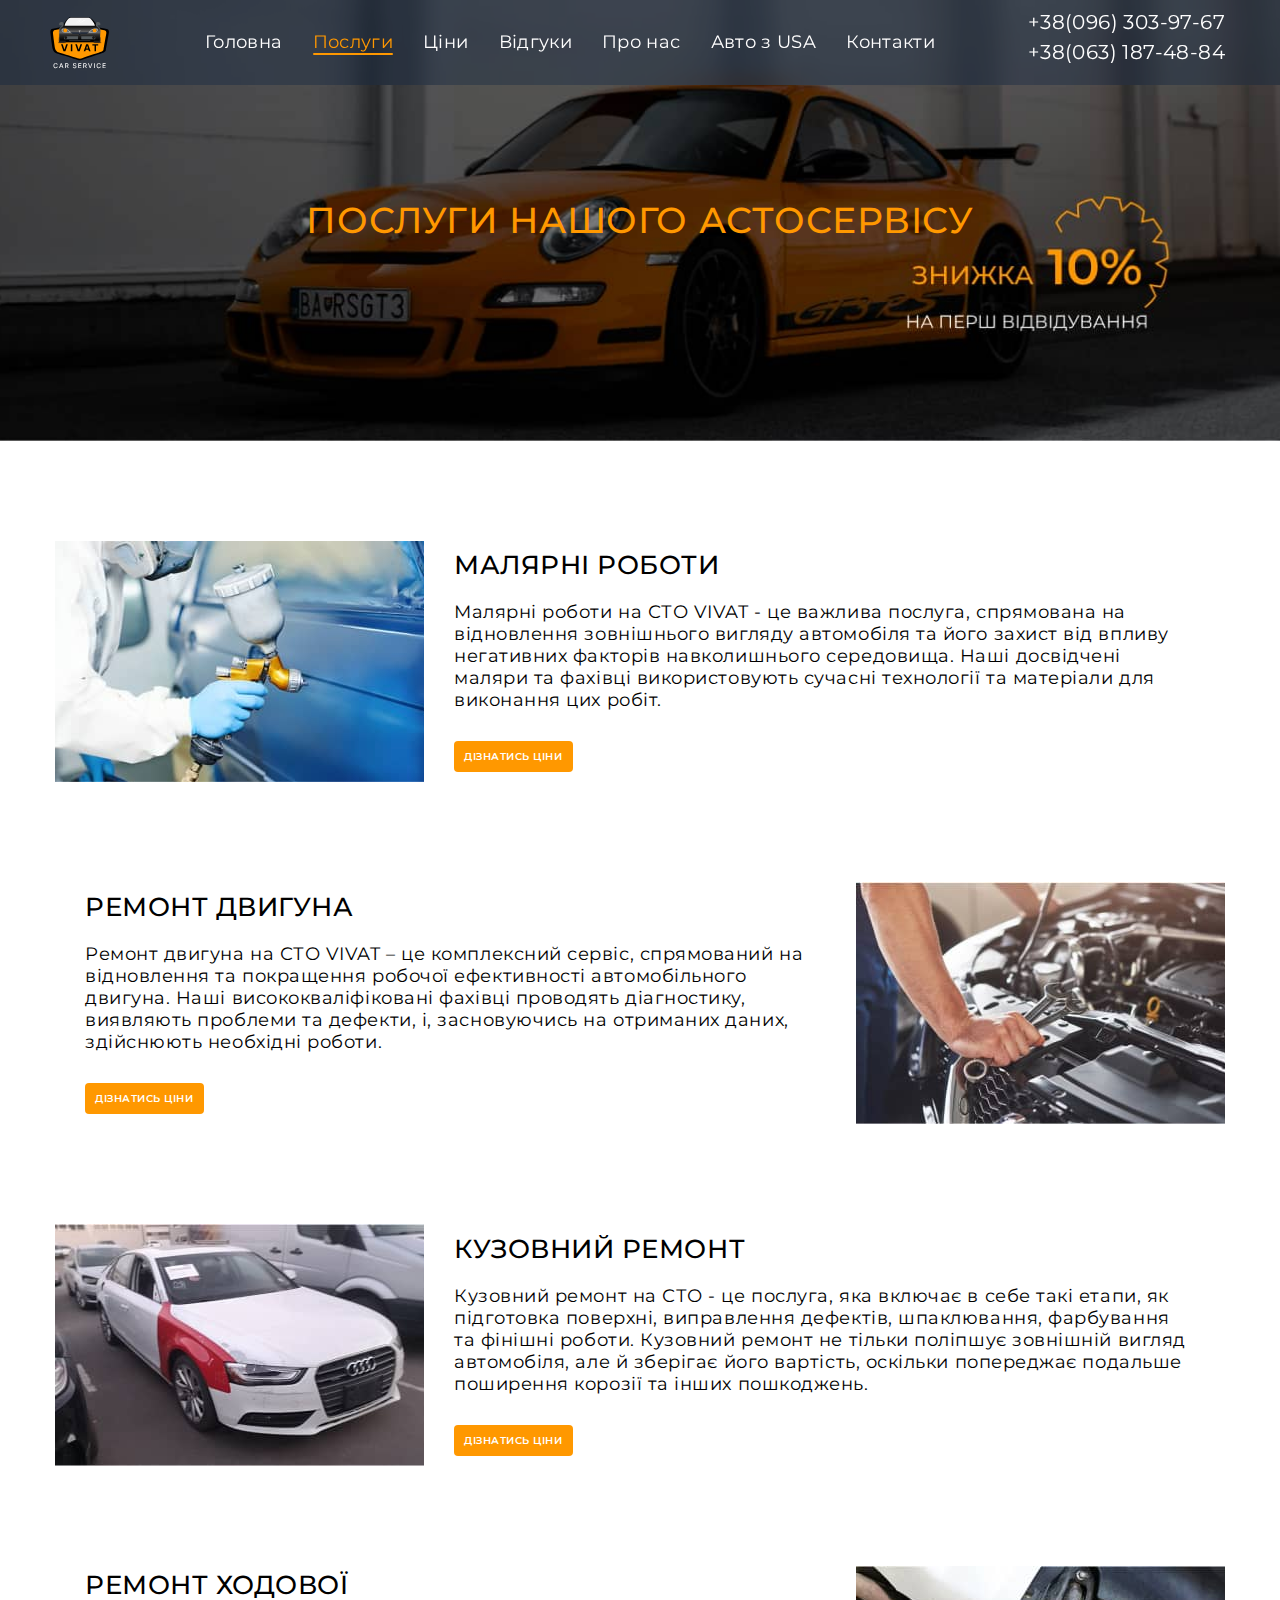
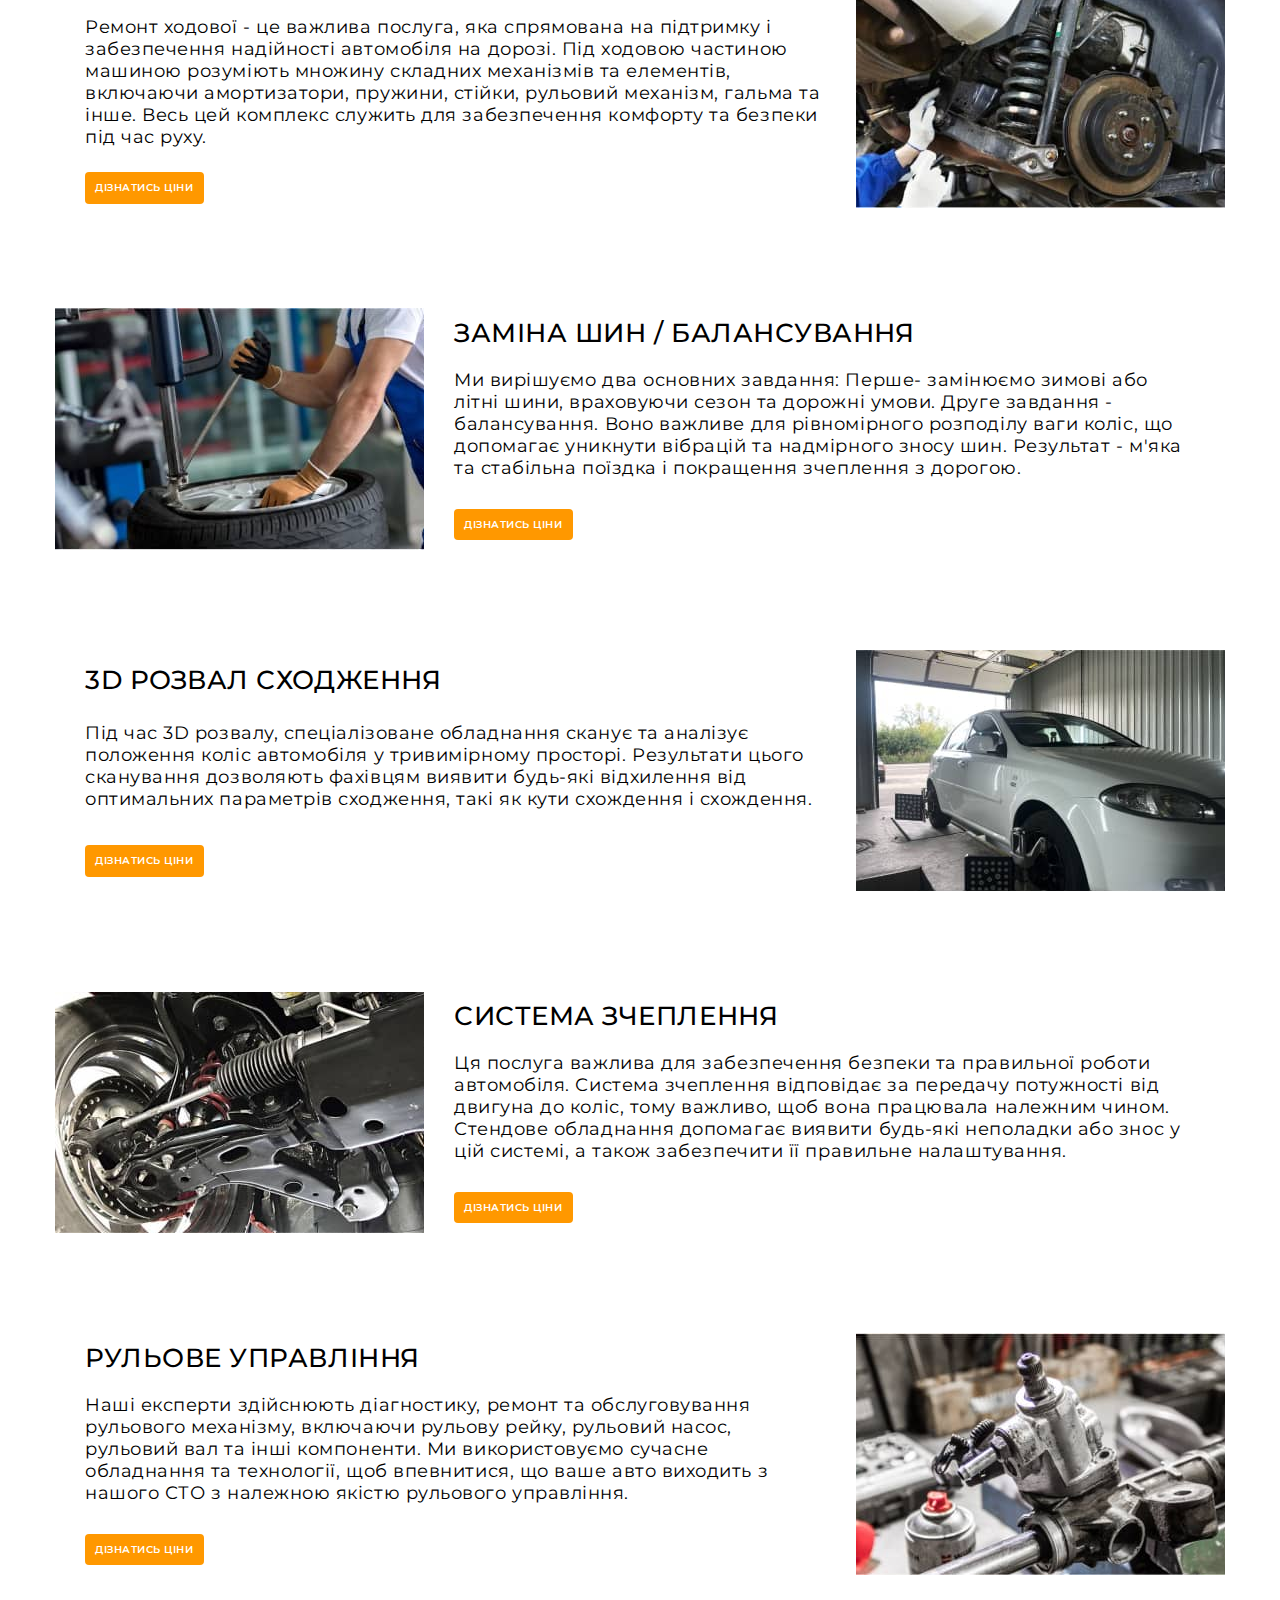
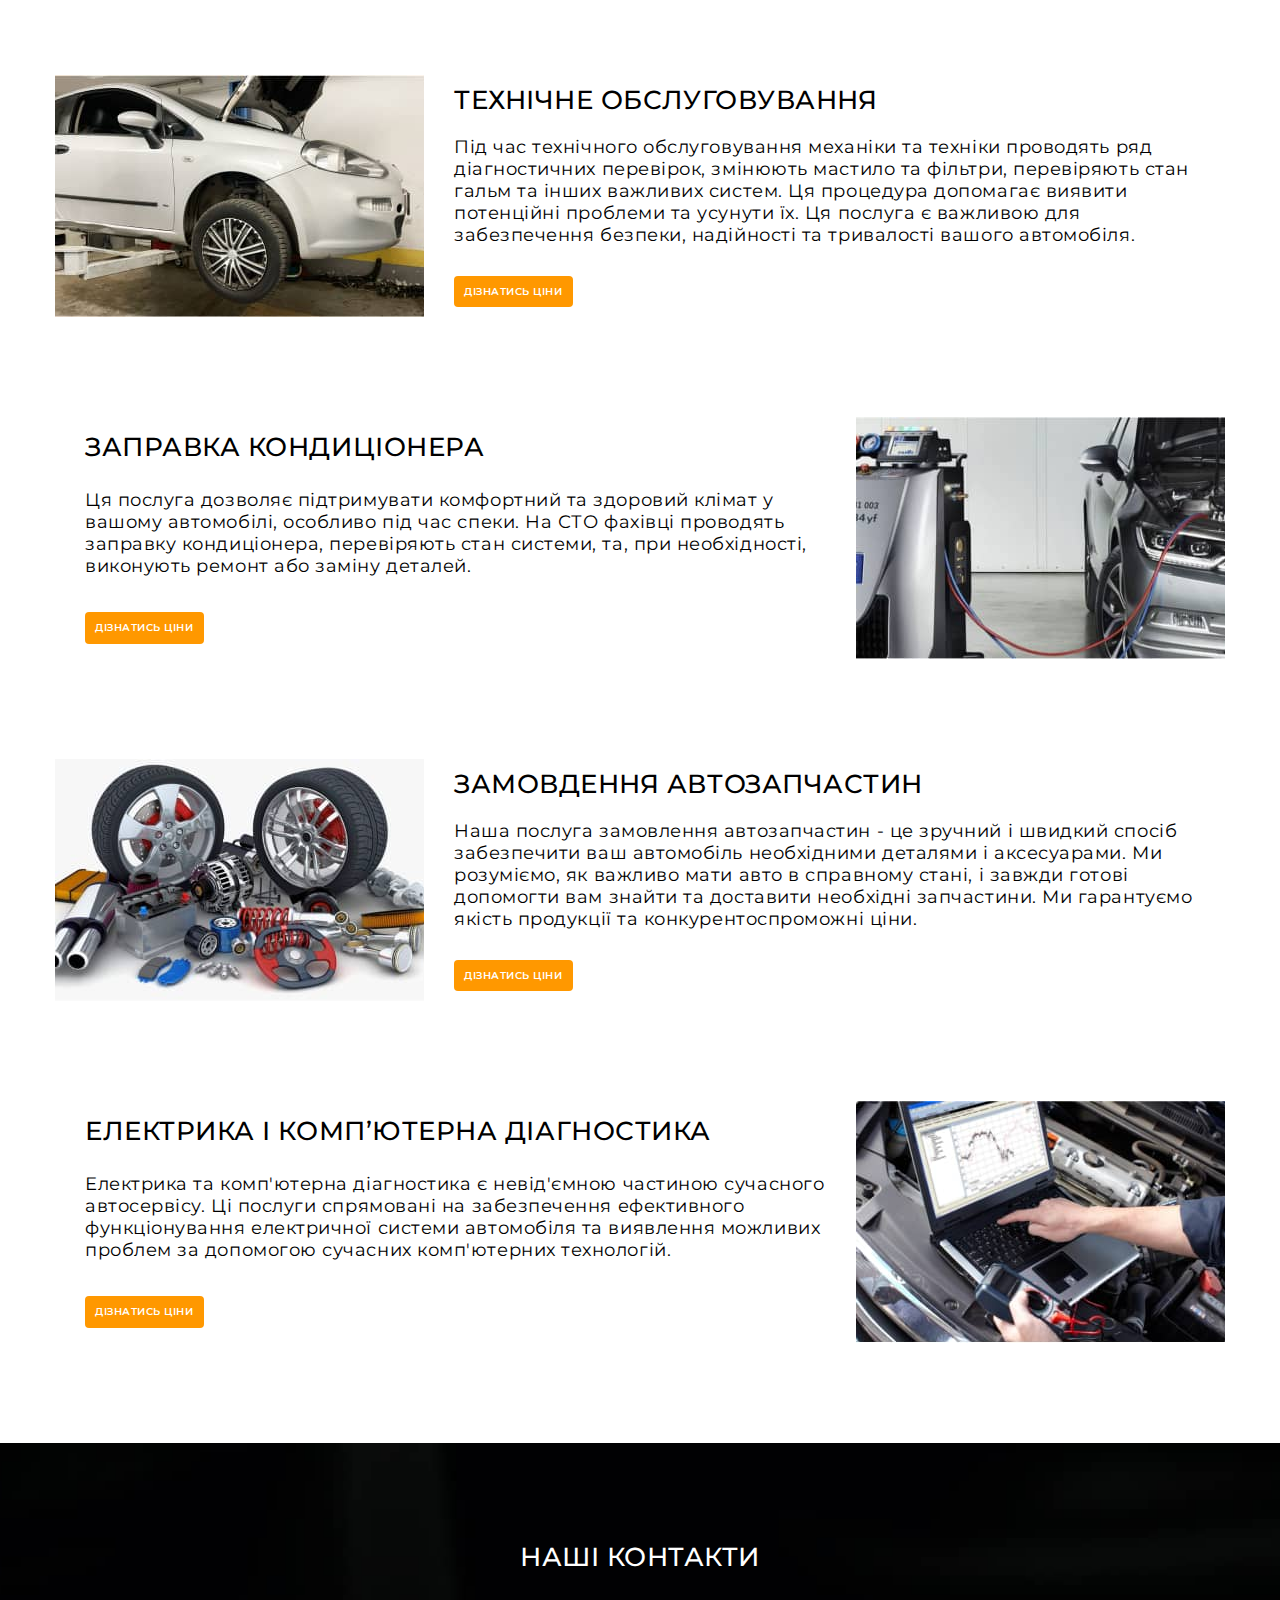
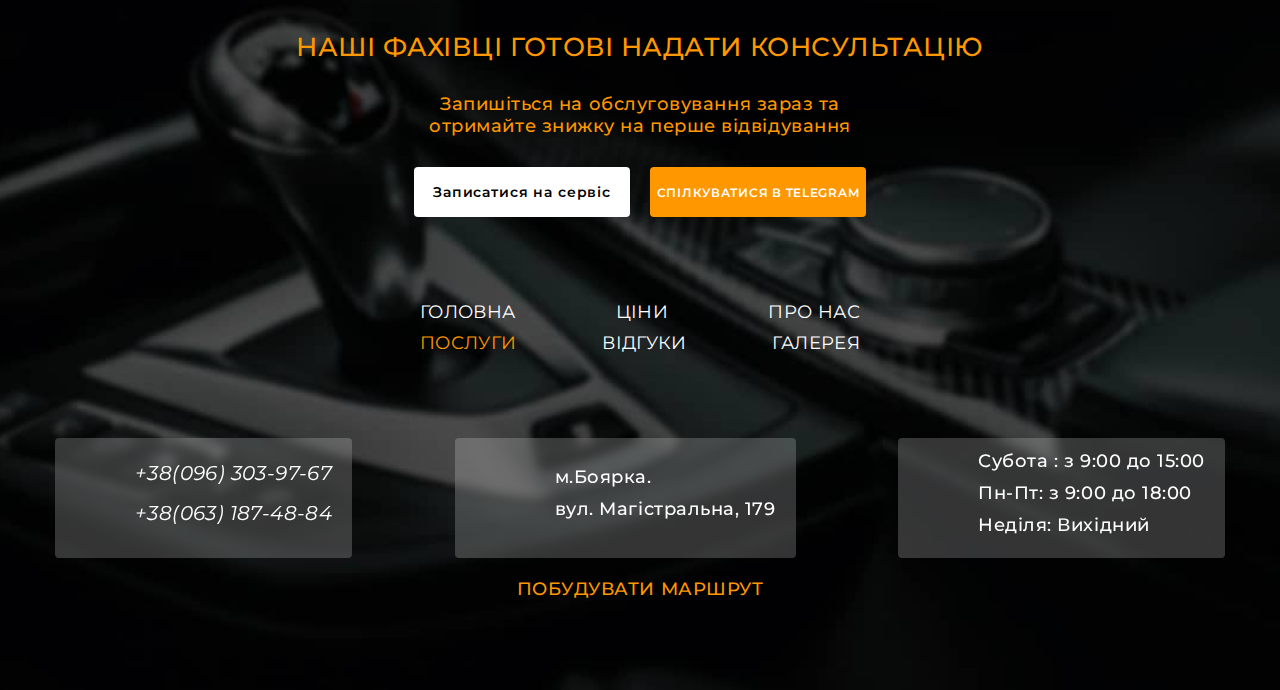
<file: service_page.html>
<!DOCTYPE html>
<html lang="uk">
  <head>
    <meta charset="UTF-8" />
    <meta http-equiv="X-UA-Compatible" content="IE=edge" />
    <meta
      name="description"
      content="VIVAT - car service! Якісне обслуговування Оперативний ремонт Доступні ціни"
    />
    <meta name="viewport" content="width=device-width, initial-scale=1.0" />
    <link rel="preconnect" href="https://fonts.googleapis.com" />
    <link rel="preconnect" href="https://fonts.gstatic.com" crossorigin />
    <title>VIVAT - car service</title>
    <!-- favicon -->
    <link rel="apple-touch-icon" sizes="180x180" href="/apple-touch-icon.png" />
    <link
      rel="icon"
      type="image/png"
      sizes="32x32"
      href="./favicon/favicon-32x32.png"
    />
    <link
      rel="icon"
      type="image/png"
      sizes="16x16"
      href="./favicon/favicon-16x16.png"
    />
    <link rel="manifest" href="./favicon/site.webmanifest" />
    <link
      rel="mask-icon"
      href="./favicon/safari-pinned-tab.svg"
      color="#5bbad5"
    />
    <meta name="msapplication-TileColor" content="#da532c" />
    <meta name="theme-color" content="#ffffff" />
    <!-- font -->
    <style>
      @import url('https://fonts.googleapis.com/css2?family=Montserrat+Alternates:wght@300;400;500;600;700;800&family=Montserrat:wght@300;400;500;600;700&display=swap');
    </style>
    <!-- font end -->
    <!-- styles css -->
    <link
      rel="stylesheet"
      href="https://cdnjs.cloudflare.com/ajax/libs/modern-normalize/1.1.0/modern-normalize.min.css"
    />

    <link rel="stylesheet" href="./css/main.min.css" />
  </head>
  <body>
    <!-- header -->
    <header class="vivat-header">
      <div class="container vivat-header__conteiner">
        <nav class="menu-nav">
          <a class="link" href="./index.html">
            <img
              loading="lazy"
              class="logo-up_icon"
              src="./images/svg/logo.svg"
              alt="logo icon"
          /></a>
          <ul class="menu-nav-list list">
            <li class="menu-nav__item">
              <a class="menu-nav__link link" href="./index.html">Головна</a>
            </li>
            <li class="menu-nav__item">
              <a class="menu-nav__link link" href="index.html#service"
                ><span class="link-active"> Послуги </span>
              </a>
            </li>
            <li class="menu-nav__item">
              <a class="menu-nav__link link" href="price.html#item9"> Ціни </a>
            </li>
            <li class="menu-nav__item">
              <a class="menu-nav__link link" href="index.html#testimonials"
                >Відгуки</a
              >
            </li>
            <li class="menu-nav__item">
              <a class="menu-nav__link link" href="about.html"> Про нас</a>
            </li>
            <li class="menu-nav__item">
              <a class="menu-nav__link link" href="usa_cars.html">
                Авто з USA</a
              >
            </li>

            <li class="menu-nav__item">
              <a class="menu-nav__link link" href="#footer">Контакти</a>
            </li>
          </ul>
        </nav>
        <ul class="list-contact list">
          <li class="list-contact__item">
            <a class="list-contact-link link" href="tel:+380963039767">
              +38(096) 303-97-67</a
            >
          </li>
          <li class="list-contact__item">
            <a class="list-contact-link link" href="tel:+380631874884">
              +38(063) 187-48-84</a
            >
          </li>
        </ul>
        <button type="button" class="open-mobile-menu-btn" data-menu-open>
          <img
            loading="lazy"
            class=""
            src="./images/svg/icon-burger.svg"
            alt="mobile menu icon"
          />
        </button>
      </div>
      <div class="mobile-menu" data-menu>
        <div class="container mobile-menu__container">
          <button class="mobile-menu__close-btn" data-menu-close>
            <svg class="mobile-menu__close-icon">
              <use href="./images/sprite.svg#icon-close"></use>
            </svg>
          </button>
          <ul class="mobile-menu-list list">
            <li class="mobile-menu__item">
              <a class="mobile-menu__link link" href="./index.html">Головна</a>
            </li>
            <li class="mobile-menu__item">
              <a
                class="mobile-menu__link current link"
                href="./index.html#service"
                >Послуги</a
              >
            </li>
            <li class="mobile-menu__item">
              <a class="mobile-menu__link link" href="price.html#item9">Ціни</a>
            </li>
            <li class="mobile-menu__item">
              <a class="mobile-menu__link link" href="./index.html#testimonials"
                >Відгуки</a
              >
            </li>
            <li class="mobile-menu__item">
              <a class="mobile-menu__link link" href="about.html">Про нас</a>
            </li>

            <li class="mobile-menu__item">
              <a class="mobile-menu__link link" href="./usa_cars.html"
                >Авто з USA</a
              >
            </li>
            <li class="mobile-menu__item">
              <a class="mobile-menu__link link" href="#footer">Контакти</a>
            </li>
          </ul>
          <ul class="mobile-list-contact list">
            <li class="mobile-list-contact__item">
              <a
                class="mobile-list-contact__link-phone link"
                href="tel:+380963039767"
              >
                +38(096) 303-97-67</a
              >
            </li>
            <li class="mobile-list-contact__item">
              <a
                class="mobile-list-contact__link-phone link"
                href="tel:+380631874884"
              >
                +38(063) 187-48-84</a
              >
            </li>
          </ul>
        </div>
      </div>
    </header>
    <main>
      <section class="service_page section">
        <div class="container">
          <h1 class="brend_color_text">послуги нашого астосервісу</h1>
        </div>
      </section>
      <section class="section service_page_list">
        <div class="container">
          <div id="item1" class="content-item">
            <div class="service_page_list_item">
              <img
                loading="lazy"
                src="./images/service/item1.jpg"
                alt="Малярні роботи cover"
              />
              <div class="service_page_list_text_wrapper">
                <h2>Малярні роботи</h2>
                <p>
                  Малярні роботи на СТО VIVAT - це важлива послуга, спрямована
                  на відновлення зовнішнього вигляду автомобіля та його захист
                  від впливу негативних факторів навколишнього середовища. Наші
                  досвідчені маляри та фахівці використовують сучасні технології
                  та матеріали для виконання цих робіт.
                </p>
                <a class="link" href="price.html#item1">дізнатись ціни</a>
              </div>
            </div>
          </div>
          <div id="item2" class="content-item pair">
            <div class="service_page_list_item">
              <div class="service_page_list_text_wrapper">
                <h2>PЕМОНТ ДВИГУНА</h2>
                <p>
                  Ремонт двигуна на СТО VIVAT – це комплексний сервіс,
                  спрямований на відновлення та покращення робочої ефективності
                  автомобільного двигуна. Наші висококваліфіковані фахівці
                  проводять діагностику, виявляють проблеми та дефекти, і,
                  засновуючись на отриманих даних, здійснюють необхідні роботи.
                </p>
                <a class="link" href="price.html#item2">дізнатись ціни</a>
              </div>
              <img
                loading="lazy"
                src="./images/service/item2.jpg"
                alt="PЕМОНТ ДВИГУНА cover"
              />
            </div>
          </div>
          <div id="item3" class="content-item">
            <div class="service_page_list_item">
              <img
                loading="lazy"
                src="./images/service/item3.jpg"
                alt="КУЗОВНИЙ РЕМОНТ cover"
              />
              <div class="service_page_list_text_wrapper">
                <h2>КУЗОВНИЙ РЕМОНТ</h2>
                <p>
                  Кузовний ремонт на СТО - це послуга, яка включає в себе такі
                  етапи, як підготовка поверхні, виправлення дефектів,
                  шпаклювання, фарбування та фінішні роботи. Кузовний ремонт не
                  тільки поліпшує зовнішній вигляд автомобіля, але й зберігає
                  його вартість, оскільки попереджає подальше поширення корозії
                  та інших пошкоджень.
                </p>
                <a class="link" href="price.html#item3">дізнатись ціни</a>
              </div>
            </div>
          </div>
          <div id="item4" class="content-item pair">
            <div class="service_page_list_item">
              <div class="service_page_list_text_wrapper">
                <h2>ремонт ходової</h2>
                <p>
                  Ремонт ходової - це важлива послуга, яка спрямована на
                  підтримку і забезпечення надійності автомобіля на дорозі. Під
                  ходовою частиною машиною розуміють множину складних механізмів
                  та елементів, включаючи амортизатори, пружини, стійки,
                  рульовий механізм, гальма та інше. Весь цей комплекс служить
                  для забезпечення комфорту та безпеки під час руху.
                </p>
                <a class="link" href="price.html#item4">дізнатись ціни</a>
              </div>
              <img
                loading="lazy"
                src="./images/service/item4.jpg"
                alt="ремонт ходової cover"
              />
            </div>
          </div>
          <div id="item5" class="content-item">
            <div class="service_page_list_item">
              <img
                loading="lazy"
                src="./images/service/item5.jpg"
                alt="заміна шин / балансування cover"
              />
              <div class="service_page_list_text_wrapper">
                <h2>заміна шин / балансування</h2>
                <p>
                  Ми вирішуємо два основних завдання: Перше- замінюємо зимові
                  або літні шини, враховуючи сезон та дорожні умови. Друге
                  завдання - балансування. Воно важливе для рівномірного
                  розподілу ваги коліс, що допомагає уникнути вібрацій та
                  надмірного зносу шин. Результат - м'яка та стабільна поїздка і
                  покращення зчеплення з дорогою.
                </p>
                <a class="link" href="price.html#item5">дізнатись ціни</a>
              </div>
            </div>
          </div>
          <div id="item6" class="content-item pair">
            <div class="service_page_list_item">
              <div class="service_page_list_text_wrapper">
                <h2>3D розвал сходження</h2>
                <p>
                  Під час 3D розвалу, спеціалізоване обладнання сканує та
                  аналізує положення коліс автомобіля у тривимірному просторі.
                  Результати цього сканування дозволяють фахівцям виявити
                  будь-які відхилення від оптимальних параметрів сходження, такі
                  як кути схождення і схождення.
                </p>
                <a class="link" href="price.html#item6">дізнатись ціни</a>
              </div>
              <img
                loading="lazy"
                src="./images/service/item6.jpg"
                alt="3D розвал сходження cover"
              />
            </div>
          </div>
          <div id="item7" class="content-item">
            <div class="service_page_list_item">
              <img
                loading="lazy"
                src="./images/service/item7.jpg"
                alt="система зчеплення cover"
              />
              <div class="service_page_list_text_wrapper">
                <h2>система зчеплення</h2>
                <p>
                  Ця послуга важлива для забезпечення безпеки та правильної
                  роботи автомобіля. Система зчеплення відповідає за передачу
                  потужності від двигуна до коліс, тому важливо, щоб вона
                  працювала належним чином. Стендове обладнання допомагає
                  виявити будь-які неполадки або знос у цій системі, а також
                  забезпечити її правильне налаштування.
                </p>
                <a class="link" href="price.html#item7">дізнатись ціни</a>
              </div>
            </div>
          </div>
          <div id="item8" class="content-item pair">
            <div class="service_page_list_item">
              <div class="service_page_list_text_wrapper">
                <h2>рульове управління</h2>
                <p>
                  Наші експерти здійснюють діагностику, ремонт та обслуговування
                  рульового механізму, включаючи рульову рейку, рульовий насос,
                  рульовий вал та інші компоненти. Ми використовуємо сучасне
                  обладнання та технології, щоб впевнитися, що ваше авто
                  виходить з нашого СТО з належною якістю рульового управління.
                </p>
                <a class="link" href="price.html#item8">дізнатись ціни</a>
              </div>
              <img
                loading="lazy"
                src="./images/service/item8.jpg"
                alt="рульове управління cover"
              />
            </div>
          </div>
          <div id="item9" class="content-item">
            <div class="service_page_list_item">
              <img
                loading="lazy"
                src="./images/service/item9.jpg"
                alt="технічне обслуговування cover"
              />
              <div class="service_page_list_text_wrapper">
                <h2>технічне обслуговування</h2>
                <p>
                  Під час технічного обслуговування механіки та техніки
                  проводять ряд діагностичних перевірок, змінюють мастило та
                  фільтри, перевіряють стан гальм та інших важливих систем. Ця
                  процедура допомагає виявити потенційні проблеми та усунути їх.
                  Ця послуга є важливою для забезпечення безпеки, надійності та
                  тривалості вашого автомобіля.
                </p>
                <a class="link" href="price.html#item9">дізнатись ціни</a>
              </div>
            </div>
          </div>
          <div id="item10" class="content-item pair">
            <div class="service_page_list_item">
              <div class="service_page_list_text_wrapper">
                <h2>заправка кондиціонера</h2>
                <p>
                  Ця послуга дозволяє підтримувати комфортний та здоровий клімат
                  у вашому автомобілі, особливо під час спеки. На СТО фахівці
                  проводять заправку кондиціонера, перевіряють стан системи, та,
                  при необхідності, виконують ремонт або заміну деталей.
                </p>
                <a class="link" href="price.html#item10">дізнатись ціни</a>
              </div>
              <img
                loading="lazy"
                src="./images/service/item10.jpg"
                alt="заправка кондиціонера cover"
              />
            </div>
          </div>
          <div id="item11" class="content-item">
            <div class="service_page_list_item">
              <img
                loading="lazy"
                src="./images/service/item11.jpg"
                alt="замовдення автозапчастин cover"
              />
              <div class="service_page_list_text_wrapper">
                <h2>замовдення автозапчастин</h2>
                <p>
                  Наша послуга замовлення автозапчастин - це зручний і швидкий
                  спосіб забезпечити ваш автомобіль необхідними деталями і
                  аксесуарами. Ми розуміємо, як важливо мати авто в справному
                  стані, і завжди готові допомогти вам знайти та доставити
                  необхідні запчастини. Ми гарантуємо якість продукції та
                  конкурентоспроможні ціни.
                </p>
                <a class="link" href="price.html#item11">дізнатись ціни</a>
              </div>
            </div>
          </div>
          <div id="item12" class="content-item pair">
            <div class="service_page_list_item">
              <div class="service_page_list_text_wrapper">
                <h2>електрика і комп’ютерна діагностика</h2>
                <p>
                  Електрика та комп'ютерна діагностика є невід'ємною частиною
                  сучасного автосервісу. Ці послуги спрямовані на забезпечення
                  ефективного функціонування електричної системи автомобіля та
                  виявлення можливих проблем за допомогою сучасних комп'ютерних
                  технологій.
                </p>
                <a class="link" href="price.html#item12">дізнатись ціни</a>
              </div>
              <img
                loading="lazy"
                src="./images/service/item12.jpg"
                alt="електрика і комп’ютерна діагностика cover"
              />
            </div>
          </div>
        </div>
      </section>
    </main>
    <!-- footer -->
    <footer class="vivat-footer" id="footer">
      <div class="container">
        <h2>Наші контакти</h2>
        <h3 class="brend_color_text">
          Наші фахівці готові надати консультацію
        </h3>
        <p class="brend_color_text">
          Запишіться на обслуговування зараз та отримайте знижку на перше
          відвідування
        </p>
        <div class="button_container">
          <button
            type="button"
            class="button-active hero-btn button"
            data-modal-open
          >
            Записатися на сервіс
          </button>
          <a
            href="https://t.me/vivatcarservice"
            target="_blank"
            class="button-active hero-btn button link telegram_link"
          >
            спілкуватися в telegram
          </a>
        </div>
        <div class="footer_wrapper_menu">
          <!-- mobile_footer_menu -->
          <div class="mobile_footer_menu">
            <ul class="list">
              <li>
                <a class="menu-nav__link link" href="index.html"> головна</a>
              </li>
              <li>
                <a class="menu-nav__link link" href="price.html#item9">ціни</a>
              </li>
              <li>
                <a class="menu-nav__link link" href="about.html">про нас</a>
              </li>
              <li>
                <a class="menu-nav__link link" href="./index.html#service"
                  ><span class="brend_color_text"> послуги </span>
                </a>
              </li>
              <li>
                <a class="menu-nav__link link" href="./index.html#testimonials"
                  >відгуки</a
                >
              </li>
              <li>
                <a class="menu-nav__link link" href="./index.html#gallery"
                  >галерея</a
                >
              </li>
            </ul>
          </div>
          <!-- mobile_footer_menu end -->
          <!-- desktop_footer_menu -->
          <div class="desktop_footer_menu">
            <ul class="list">
              <li>
                <a class="menu-nav__link link" href="index.html"> головна</a>
              </li>
              <li>
                <a class="menu-nav__link link" href="price.html"> ціни </a>
              </li>
              <li>
                <a class="menu-nav__link link" href="about.html">про нас</a>
              </li>
            </ul>
            <ul class="list">
              <li>
                <a class="menu-nav__link link" href="index.html#service"
                  ><span class="brend_color_text"> послуги </span>
                </a>
              </li>
              <li>
                <a class="menu-nav__link link" href="index.html#testimonials"
                  >відгуки</a
                >
              </li>
              <li>
                <a class="menu-nav__link link" href="index.html#gallery"
                  >галерея</a
                >
              </li>
            </ul>
          </div>
          <!-- desktop_footer_menu end -->
        </div>
        <address class="footer-address">
          <div class="hero_address_wrapper">
            <img
              loading="lazy"
              style="width: 40px"
              src="./images/svg/phone.svg"
              alt="phone icon"
            />
            <ul style="gap: 15px" class="list-contact list">
              <li class="list-contact__item">
                <a class="list-contact-link link" href="tel:+380963039767">
                  +38(096) 303-97-67</a
                >
              </li>
              <li class="list-contact__item">
                <a class="list-contact-link link" href="tel:+380631874884">
                  +38(063) 187-48-84</a
                >
              </li>
            </ul>
          </div>
          <div class="hero_address_wrapper">
            <img
              loading="lazy"
              style="width: 60px"
              src="./images/svg/map.svg"
              alt="map icon"
            />
            <ul class="list">
              <li><p>м.Боярка.</p></li>
              <li>
                <p>
                  <a
                    class="link"
                    href="https://maps.app.goo.gl/zCxoG3Vxegtyjpmh7"
                    target="_blank"
                    >вул. Магістральна, 179</a
                  >
                </p>
              </li>
            </ul>
          </div>

          <div class="hero_address_wrapper">
            <img
              class="clock_icon_anime"
              loading="lazy"
              style="width: 40px"
              src="./images/svg/little_clock.svg"
              alt="clock icon"
            />
            <ul class="list">
              <li><p>Субота : з 9:00 до 15:00</p></li>
              <li><p>Пн-Пт: з 9:00 до 18:00</p></li>
              <li><p>Неділя: Вихідний</p></li>
            </ul>
          </div>
        </address>
        <p>
          <a
            class="link directory"
            href="https://www.google.com/maps/dir//%D0%B2%D1%83%D0%BB%D0%B8%D1%86%D1%8F+%D0%9C%D0%B0%D0%B3%D1%96%D1%81%D1%82%D1%80%D0%B0%D0%BB%D1%8C%D0%BD%D0%B0,+179,+%D0%91%D0%BE%D1%8F%D1%80%D0%BA%D0%B0,+%D0%9A%D0%B8%D1%97%D0%B2%D1%81%D1%8C%D0%BA%D0%B0+%D0%BE%D0%B1%D0%BB.,+08150/@50.4006035,30.1943865,8z/data=!4m9!4m8!1m0!1m5!1m1!1s0x40d4b59681bd8bcb:0xab5d9e340df8bdcb!2m2!1d30.2933359!2d50.3522254!3e0?entry=ttu"
            target="_blank"
            >побудувати маршрут</a
          >
        </p>
      </div>
    </footer>
    <!-- button topup -->
    <button id="scrollToTopBtn" style="display: none"></button>
    <!-- form -->
    <div class="backdrop is-hidden" data-modal>
      <form id="first_modal" action="sender.php" method="post" class="modal">
        <button type="button" class="modal__btn-close" data-modal-close>
          <svg class="modal__close-icon" width="18px" height="18px">
            <use href="./images/sprite.svg#modal-close-btn"></use>
          </svg>
        </button>
        <p class="modal__cta-title">записатись на сервіс</p>
        <label class="modal__label-title" for="user-name"
          ><span class="modal__label-name">Ваше Ім’я</span></label
        >
        <div class="modal__input-position">
          <input
            required
            class="modal__input-name"
            type="text"
            name="user-name"
            id="user-name"
            placeholder="Сергій"
          />
        </div>
        <label class="modal__label-title" for="user-phone"
          ><span class="modal__label-name">Номер телефону</span></label
        >
        <div class="modal__input-position">
          <input
            required
            class="modal__input-phone"
            type="tel"
            name="user-phone"
            id="user-phone"
            pattern="(\+380[0-9]{9}|0[0-9]{9})"
            title="+380XXXXXXXXX або 0XXXXXXXXX"
            placeholder="+380"
          />
        </div>
        <label class="modal__label-title" for="user-comment"
          ><span class="modal__label-name">Послуга</span></label
        >
        <textarea
          class="modal__input-coment"
          name="user-comment"
          id="user-comment"
          placeholder="Введіть текст"
        ></textarea>
        <div class="centre">
          <button class="modal__btn-send" type="submit">
            <img
              class="write_on_img"
              src="./images/svg/write_on.svg"
              alt="write on icon"
            />
          </button>
        </div>
      </form>
    </div>
    <!-- query for modal -->
    <script src="https://code.jquery.com/jquery-3.6.0.min.js"></script>
    <!-- query for modal end -->
    <script src="./js/totop.js"></script>
    <script src="./js/menu.js"></script>
    <script src="./js/servicePage.js"></script>
    <script src="./js/modal.js"></script>
    <script src="./js/modalForm.js"></script>
  </body>
</html>
</file>
<file: css/main.min.css>
:root{--brend-color: #ff9800;--primery-text-color: #fff;--secondary-text-color: #757575;--color-text-dark-theme: #565c5f;--text-paragraph: "Roboto", sans-serif;--color-icon: #afb1b8;--transition-dur-fun: 250ms cubic-bezier(0.4, 0, 0.2, 1)}.visually-hidden{position:absolute;width:1px;height:1px;margin:-1px;border:0;padding:0;white-space:nowrap;clip-path:inset(100%);clip:rect(0 0 0 0);overflow:hidden}.technology__icon,.polity,.modal__btn-close,.button-nav{display:flex;justify-content:center}*,*::after,*::before{box-sizing:inherit}html{scroll-behavior:smooth}h1,h2,h3,h4,h5,p{margin-top:0;margin-bottom:0}h2,h3,h4,h5{font-size:16px;text-transform:uppercase}@media screen and (min-width: 1200px){h2,h3,h4,h5{font-size:26px}}p{font-style:normal;line-height:normal}ul,li{margin-top:0;margin-bottom:0;padding-left:0}.link{text-decoration:none}.list{list-style:none}img{display:block;min-height:100%;height:auto}button{cursor:pointer}.link-active{color:var(--brend-color)}.link-active::after{content:"";position:absolute;display:block;width:100%;height:2px;left:0;bottom:30px;background-color:var(--brend-color);border-radius:2px}html{box-sizing:border-box}body{margin:0;font-family:"Montserrat",Alternates;font-size:18px;font-weight:400;letter-spacing:.03em;color:var(--primery-text-color)}.section{padding-top:100px;padding-bottom:100px}@media screen and (min-width: 1200px){.section{padding-top:100px;padding-bottom:100px}}.container{box-sizing:border-box;width:100%;padding-left:15px;padding-right:15px}@media screen and (min-width: 480px){.container{margin-left:auto;margin-right:auto;width:480px}}@media screen and (min-width: 768px){.container{width:768px}}@media screen and (min-width: 1200px){.container{width:1200px}}.logo__part-color{color:var(--brend-color)}.logo-up{font-family:"Raleway";font-size:24px;font-weight:700;line-height:1.16;color:#000;padding-top:16px;padding-bottom:16px}@media screen and (min-width: 768px){.logo-up{padding-top:26px;padding-bottom:26px;margin-right:87px}}@media screen and (min-width: 1200px){.logo-up{font-size:26px;font-weight:700;line-height:1.19;margin-right:93px;padding-top:24px;padding-bottom:25px;transition:color var(--transition-dur-fun)}}.logo-down-link{display:inline-block;font-style:normal;font-family:"Raleway";font-size:26px;font-weight:700;line-height:1.14;color:#fff;margin-bottom:20px;transition:color var(--transition-dur-fun)}.logo-down-link:hover,.logo-down-link:focus{color:var(--brend-color)}.hero-btn{font-family:"Montserrat";font-style:normal;font-size:14px;font-weight:600;line-height:1.88;align-items:center;text-align:center;letter-spacing:.06em;width:216px;height:50px;border-radius:4px;border-color:rgba(0,0,0,0);margin-bottom:10px;margin-bottom:20px}.button-nav{gap:8px;margin-bottom:50px;margin-right:11px;flex-wrap:wrap;justify-content:flex-start}@media screen and (min-width: 768px){.button-nav{margin-right:0;justify-content:center}}.button-nav__link{font-family:var(--text-paragraph);background:#f5f4fa;padding:6px 22px;border-radius:4px;border:1px solid rgba(0,0,0,0);font-size:16px;font-weight:500;line-height:1.62;text-align:center;letter-spacing:.03em;color:#212121;transition:background-color var(--transition-dur-fun),color var(--transition-dur-fun),box-shadow var(--transition-dur-fun)}.button-nav__link:hover,.button-nav__link:focus{background-color:var(--brend-color);color:var(--color-text-dark-theme);box-shadow:0px 3px 1px rgba(0,0,0,.1),0px 1px 2px rgba(0,0,0,.08),0px 2px 2px rgba(0,0,0,.12);border-radius:4px}.send-btn{padding:10px 28px;width:200px;height:50px;background-color:var(--brend-color);color:var(--color-text-dark-theme);box-shadow:0px 4px 4px rgba(0,0,0,.15);border-radius:4px;border:rgba(0,0,0,0);font-size:16px;font-weight:700;line-height:1.88;display:flex;letter-spacing:.06em;margin-left:auto;margin-right:auto}.write_on_img{width:60px;height:60px}.modal__btn-send{padding:5px;position:relative;top:60px;border-radius:100%;background:var(--brend-color);box-shadow:0px 4px 4px rgba(0,0,0,.15);border-color:rgba(0,0,0,0)}@media screen and (min-width: 768px){.modal__btn-send{scale:1.5;top:75px}}@media screen and (min-width: 1200px){.modal__btn-send{padding:10px;scale:1.6;position:absolute;top:92%;right:45%}}.modal__btn-send:hover{scale:.9;box-shadow:0px 4px 4px rgba(0,0,0,.15)}@media screen and (min-width: 1200px){.modal__btn-send:hover{scale:1.8;box-shadow:0px 4px 4px rgba(0,0,0,.15)}}.button-active{background-color:#fff;transition:background-color var(--transition-dur-fun)}.button-active:hover,.button-active:focus{scale:1.1;background:var(--brend-color);color:var(--text-paragraph);box-shadow:0px 4px 4px rgba(0,0,0,.15)}#scrollToTopBtn{background:url(../images/svg/btn_up.svg);background-size:cover;background-repeat:no-repeat;position:fixed;bottom:10px;right:10px;width:35px;height:35px;border:none;border-radius:50%;opacity:.9;z-index:99}#scrollToTopBtn:hover{background:url(../images/svg/btn_up_hover.svg);background-size:cover;opacity:1}.top_up_img{transform:rotate(90deg);width:50px}.telegram_link{padding:15px 0;text-transform:uppercase;color:var(--primery-text-color);font-size:12px;background-color:var(--brend-color)}.telegram_link:hover{color:var(--brend-color);background-color:var(--primery-text-color)}.brend_color_text{color:var(--brend-color)}.button_container{display:flex;gap:20px;flex-direction:column;align-items:center;margin-bottom:20px}@media screen and (min-width: 1200px){.button_container{flex-direction:row}}#scrollToTopBtn{background:url(../images/svg/btn_up.svg);background-size:cover;background-repeat:no-repeat;position:fixed;bottom:10px;right:10px;width:35px;height:35px;border:none;border-radius:50%;opacity:.9;z-index:99}#scrollToTopBtn:hover{background:url(../images/svg/btn_up_hover.svg);background-size:cover;opacity:1}.top_up_img{transform:rotate(90deg);width:50px}.backdrop{position:fixed;top:0;left:0;width:100%;height:100%;z-index:999;background-color:rgba(0,0,0,.2);transition:opacity var(--transition-dur-fun),visibility var(--transition-dur-fun)}.backdrop.is-hidden{display:none;visibility:hidden;opacity:0;pointer-events:none}.modal{background:rgba(0,0,0,0);background-image:url(../images/svg/modal_bg_mobile.svg);background-repeat:no-repeat;background-size:contain;width:300px;position:absolute;top:50%;left:50%;transform:translate(-50%, -50%);padding:40px;padding-bottom:50px;border-radius:4px;text-align:center}@media screen and (min-width: 350px){.modal{padding-left:15px;padding-right:15px;padding-bottom:50px}}@media screen and (min-width: 768px){.modal{padding:40px;width:80%;background-color:var(--brend-color)}}@media screen and (min-width: 1200px){.modal{padding:40px;text-align:left;background-color:rgba(0,0,0,0);background-image:url(../images/svg/modal_bg.svg);width:840px;padding-bottom:100px;background-size:cover;padding-bottom:150px}}@media screen and (max-width: 450px){.modal{padding-left:15px;padding-right:15px}}.modal__btn-close{zoom:2;position:absolute;top:0;right:0;align-items:center;width:30px;height:30px;border-radius:50%;background:rgba(0,0,0,0);border:none;padding:0;transform:fill var(--transition-dur-fun)}.modal__close-icon{fill:#878787;transition:fill var(--transition-dur-fun)}.modal__btn-close:hover .modal__close-icon,.modal__btn-close:focus .modal__close-icon{fill:var(--primery-text-color)}.modal__cta-title{text-transform:uppercase}.modal__cta-title{font-size:30px;font-weight:300;margin-bottom:12px;text-align:center;line-height:1.15;color:var(--primery-text-color);color:#00193e;font-family:Montserrat Alternates;font-style:normal;line-height:140%;text-transform:uppercase}@media screen and (min-width: 768px){.modal__cta-title{font-size:37px;font-weight:300}}.modal__label-title{text-align:center;color:#00193e;font-style:normal;line-height:normal;padding-bottom:10px;font-size:15px;font-weight:500}@media screen and (min-width: 1200px){.modal__label-title{text-align:left;font-size:15px;font-weight:500}}.modal__input-name,.modal__input-phone,.modal__input-mail{display:block;width:100%;height:46px;border:1px solid rgba(33,33,33,.2);border-radius:4px;padding-left:15px;outline:none;transition:border-color var(--transition-dur-fun)}.modal__input-name:focus-within,.modal__input-phone:focus-within,.modal__input-mail:focus-within{border-color:var(--brend-color)}.modal__input-position{margin-top:5px;display:block;position:relative;margin-bottom:20px}.modal__input-position:focus-within{fill:var(--brend-color)}.modal__icon-input{position:absolute;top:0;left:0;width:18px;height:18px;margin:11px;transition:fill var(--transition-dur-fun)}.user-name{display:block;margin-bottom:10px}.modal__input-coment{width:100%;height:50px;padding:16px;outline:none}.modal__input-coment:focus-within{border-color:var(--brend-color)}.modal__input-coment::placeholder{font-size:12px;line-height:1.16;letter-spacing:.01em;color:rgba(117,117,117,.5)}textarea{display:block;resize:none;border:1px solid rgba(33,33,33,.2);border-radius:4px;margin-bottom:20px}.polity{text-align:left;align-items:center;font-family:"Roboto";font-style:normal;margin-bottom:30px;font-size:12px;font-weight:400;line-height:1.71;letter-spacing:.03em;color:var(--secondary-text-color)}@media screen and (min-width: 1200px){.polity{font-size:14px}}.checkbox-title{font-family:"Roboto";font-style:normal;font-size:14px;font-weight:400;line-height:1.71;color:#757575}.checkbox__link{color:var(--brend-color)}.checkbox__icon{display:inline-block;width:16px;height:15px;margin-right:7px;border:2px solid var(--primery-text-color);border-radius:2px}.checkbox:checked+.checkbox__icon{border-color:var(--brend-color);background-color:var(--brend-color);background-image:url(../images/icon-check.svg);background-size:contain;background-repeat:no-repeat;background-origin:border-box}.centre{align-items:center;justify-content:center;text-align:center}.notification{text-align:center;display:flex;align-items:center;justify-content:center;opacity:.9;width:100%;height:100%;position:fixed;top:0;left:50%;transform:translateX(-50%);background-color:var(--brend-color);color:var(--primery-text-color);padding:10px 20px;border-radius:5px;box-shadow:0 2px 10px rgba(0,0,0,.1);z-index:10000;font-size:26px;text-transform:uppercase}.mobile-menu{opacity:0;position:fixed;top:0;left:0;z-index:99;width:100%;height:100%;background:#565c5f;backdrop-filter:blur(10px);transform:translateY(-1500px);pointer-events:none;overflow-y:hidden}@media screen and (min-width: 768px){.mobile-menu{display:none}}.mobile-menu-list{display:flex;gap:5px;flex-direction:column}.mobile-menu__link{font-weight:500;font-size:30px;line-height:1.17;letter-spacing:.02em;color:var(--primery-text-color)}.mobile-menu__container{height:100%;position:relative;padding-left:40px;padding-top:48px;padding-bottom:48px;display:flex;flex-direction:column}.mobile-menu__close-btn{position:absolute;top:20px;right:14px;border:none;padding:0;line-height:0;background-color:rgba(0,0,0,0)}.mobile-menu__close-icon{width:50px;height:50px;scale:1.2;fill:var(--brend-color);transition:fill var(--transition-dur-fun)}.mobile-menu__close-btn:hover .mobile-menu__close-icon,.mobile-menu__close-btn:focus .mobile-menu__close-icon{fill:var(--brend-color)}.mobile-menu{transition:opacity .5s,visibility .5s,transform .5s}.mobile-menu.is-open{opacity:1;pointer-events:auto;transform:translateY(0px)}.mobile-menu.is-open .header-header{backdrop-filter:none !important}.current{color:var(--brend-color)}.mobile-list-contact{display:flex;flex-direction:column;margin-top:auto}.mobile-list-contact__link-phone{font-weight:500;font-size:20px;line-height:1.17;letter-spacing:.02em;color:var(--primery-text-color)}@media screen and (max-width: 360px){.mobile-list-contact__link-phone{font-size:24px}}.logo-up_icon{width:50px;height:45px}@media screen and (min-width: 768px){.logo-up_icon{scale:1.2;margin-right:100px}}.mobile-list-contact__link-mail{font-weight:500;font-size:24px;line-height:1.17;letter-spacing:.02em;color:var(--secondary-text-color)}.mobile-menu__item{margin-bottom:20px}.mobile-list-contact__item{margin-bottom:10px}.heading{text-align:center;padding:20px 0;max-width:750px;margin:0 auto}.heading h2{position:relative;font-weight:600;font-family:"Dosis",sans-serif;text-transform:uppercase;padding:0 0 10px;color:#231f20}.heading h2:before{position:absolute;content:"";height:1px;width:150px;background:#ffbe00;left:0;right:0;bottom:1px;margin:auto}.heading h2:after{content:"";height:3px;width:50px;background:#3c377b;position:absolute;left:0;right:0;margin:auto;bottom:0}.img-fluid{width:100%}.slick-prev{background-image:url(../images/svg/arrow_prew.svg)}.slick-prev:hover{background-image:url(../images/arrow_prew_hover.svg)}.slick-next{background-image:url(../images/arrow_next.svg)}.slick-next:hover{background-image:url(../images/arrow_next_hover.svg)}@media(max-width: 1200px){.slider_container{width:100%}.slick-arrow{display:none}}.vivat-header{background:rgba(0,25,62,.3);backdrop-filter:blur(10px);position:fixed;width:100%;z-index:999;padding-top:10px;padding-bottom:16px}@media screen and (min-width: 768px){.vivat-header{padding-top:0;padding-bottom:0}}.vivat-header__conteiner{display:flex;align-items:center;justify-content:space-between;padding-left:15px;padding-right:15px}@media screen and (min-width: 768px){.vivat-header .container{display:flex;align-items:center}.vivat-header a:hover,.vivat-header a:focus{color:var(--brend-color)}}@media screen and (min-width: 768px){.menu-nav{display:flex;align-items:center}}.menu-nav-list{display:none}@media screen and (min-width: 768px){.menu-nav-list{display:flex;gap:10px}}@media screen and (min-width: 1200px){.menu-nav-list{display:flex;gap:30px}}@media screen and (min-width: 768px){.menu-nav__link{font-size:12px;font-weight:400;display:inline-block;color:var(--primery-text-color);font-weight:500;line-height:1.14;letter-spacing:.02em;padding-top:32px;padding-bottom:32px;transition:color var(--transition-dur-fun);position:relative}}@media screen and (min-width: 1200px){.menu-nav__link{font-size:18px;font-weight:400;line-height:1.14;letter-spacing:.02em;padding-top:32px;padding-bottom:32px;transition:color var(--transition-dur-fun);position:relative}}.list-contact{display:flex;gap:5px;flex-direction:column}@media screen and (min-width: 768px){.list-contact{font-size:14px;font-weight:400;display:block}}@media screen and (min-width: 1200px){.list-contact{display:flex;flex-direction:column;justify-content:center;align-items:center;margin-left:auto}}.list-contact__item{margin-bottom:10px}.list-contact-link{color:var(--primery-text-color);font-weight:500;line-height:1.14px;letter-spacing:.02em}@media screen and (min-width: 768px){.list-contact-link{font-size:12px}}@media screen and (min-width: 1200px){.list-contact-link{font-size:20px;font-weight:400;padding:7px 0;display:flex;justify-content:center;align-items:center;transition:color var(--transition-dur-fun)}}@media screen and (min-width: 768px){.header-contact-phone,.header-contact-mail{margin-right:10px;fill:currentColor}}.open-mobile-menu-btn{border:none;background-color:rgba(0,0,0,0);padding:0;line-height:0;margin-right:5px}.open-mobile-menu-btn img{width:40px;height:40px}@media screen and (min-width: 768px){.open-mobile-menu-btn{display:none}}.hero{padding-top:100px;background-image:linear-gradient(rgba(47, 48, 58, 0.4), rgba(47, 48, 58, 0.4)),url(../images/bg/hero-bg-mobile.jpg);background-size:cover;background-repeat:no-repeat;background-position:center;background-color:#2f303a;text-align:center}@media screen and (min-width: 768px){.hero{background-image:linear-gradient(rgba(47, 48, 58, 0.4), rgba(47, 48, 58, 0.4)),url(../images/bg/hero-bg-tablet.jpg);padding:118px 0}}@media screen and (min-width: 1200px){.hero{background-image:linear-gradient(rgba(47, 48, 58, 0.4), rgba(47, 48, 58, 0.4)),url(../images/bg/hero-bg-desktop.jpg);padding:100px 0;max-width:1600px;margin:0 auto}}@media screen and (min-device-pixel-ratio: 2)and (max-width: 767px),screen and (min-resolution: 192dpi)and (max-width: 767px),screen and (min-resolution: 2dppx)and (max-width: 767px){.hero{background-image:linear-gradient(rgba(47, 48, 58, 0.4), rgba(47, 48, 58, 0.4)),url(../images/bg/hero-bg-mobile@2x.jpg)}}@media screen and (min-device-pixel-ratio: 2)and (min-width: 768px),screen and (min-resolution: 192dpi)and (min-width: 768px),screen and (min-resolution: 2dppx)and (min-width: 768px){.hero{background-image:linear-gradient(rgba(47, 48, 58, 0.4), rgba(47, 48, 58, 0.4)),url(../images/bg/hero-bg-tablet@2x.jpg)}}@media screen and (min-device-pixel-ratio: 2)and (min-width: 1200px),screen and (min-resolution: 192dpi)and (min-width: 1200px),screen and (min-resolution: 2dppx)and (min-width: 1200px){.hero{background-image:linear-gradient(rgba(47, 48, 58, 0.4), rgba(47, 48, 58, 0.4)),url(../images/bg/hero-bg-desktop@2x.jpg)}}.hero__title{text-align:center;margin-top:15px;color:var(--primery-text-color);font-size:26px;font-weight:500;line-height:1.62;margin:0 auto;letter-spacing:.06em;text-transform:uppercase}@media screen and (min-width: 768px){.hero__title{text-align:center;width:360px}}@media screen and (min-width: 1200px){.hero__title{font-size:50px;font-weight:900;line-height:1.36;margin:0;text-align:start;width:500px}}.hero__title_sub{text-align:center}@media screen and (min-width: 1200px){.hero__title_sub{text-align:start;margin-bottom:80px}}.hero__title_sub li{margin-bottom:12px}.hero__title_sub_wrapper{display:flex;justify-content:center;flex-direction:column;margin-bottom:10px}@media screen and (min-width: 1200px){.hero__title_sub_wrapper{flex-direction:row;justify-content:space-between}}.hero_address_wrapper{display:flex;gap:20px;align-items:center;padding:20px;border-radius:4px;background:rgba(255,255,255,.2);backdrop-filter:blur(5px);margin:0 auto 20px;max-width:400px}@media screen and (min-width: 1200px){.hero_address_wrapper{margin:20px 0;height:120px}}.hero_address_wrapper a{color:var(--primery-text-color)}@media screen and (min-width: 1200px){.hero_address_container{display:flex;flex-direction:row;justify-content:flex-end;gap:20px;margin:20px 0}}.hero_discount_img_mobile{position:relative;width:80px;right:-75%;margin-top:-50px}@media screen and (min-width: 1200px){.hero_discount_img_mobile{display:none}}.hero_discount_img_desktop{display:none}@media screen and (min-width: 1200px){.hero_discount_img_desktop{display:block;margin-top:-275px;margin-right:-50px}}@media(max-width: 1300px){.hero_discount_img_desktop{margin-right:50px}}.technology{text-align:center}@media screen and (min-width: 768px){.technology{text-align:start}}.technology h2{margin:0 auto}.technology-list{display:flex;flex-direction:column;align-items:center;gap:30px;flex-wrap:wrap}@media screen and (min-width: 1200px){.technology-list{flex-wrap:nowrap;flex-direction:row}}.technology__icon{flex-direction:column;align-items:center;box-sizing:border-box;border-bottom:1px solid var(--brend-color);margin-bottom:30px;width:100%}.technology__icon-pick{width:70px;height:70px}.technology-list__item{width:100%}@media screen and (min-width: 768px){.technology-list__item{width:354px}}.technology__title{font-size:20px;font-weight:500;line-height:1.14;text-transform:uppercase;font-size:20px;margin-bottom:10px;color:var(--color-text-dark-theme)}.technology__paragraph{line-height:1.71;color:var(--secondary-text-color)}.technology__icon__img{margin-bottom:25px}.service_section{text-align:center;background-color:#2f303a;background-image:linear-gradient(rgba(47, 48, 58, 0.7), rgba(47, 48, 58, 0.7)),url(../images/bg/service_bg_mobile.jpg);background-size:cover;background-position:center;background-repeat:no-repeat}@media screen and (min-width: 1200px){.service_section{background-image:linear-gradient(rgba(47, 48, 58, 0.4), rgba(47, 48, 58, 0.4)),url(../images/bg/service_bg_desktop.jpg)}}.service_section__title{font-size:26px;font-weight:500;color:var(--primery-text-color);line-height:1.16;margin-bottom:50px}.service_section-list{align-items:center;justify-content:center;display:flex;flex-wrap:wrap}@media screen and (min-width: 768px){.service_section-list{gap:30px}}.service_section-list__item{box-sizing:content-box;margin-bottom:30px;background:#fff;box-shadow:0px 1px 3px rgba(0,0,0,.12),0px 1px 1px rgba(0,0,0,.14),0px 2px 1px rgba(0,0,0,.2);border-radius:4px}@media screen and (min-width: 768px){.service_section-list__item{width:calc(100% - 30px)/2;margin-bottom:0}}.service_section-list__img{max-width:100%}@media screen and (min-width: 768px){.service_section-list__img{max-width:354px}}@media screen and (min-width: 1200px){.service_section-list__img{max-width:370px}}.service_link{padding:10px 0;text-decoration:none;color:#000}.service_link:hover .service_img_container{background-color:var(--brend-color);color:#fff;box-shadow:0px 0px 5px 0px rgba(255,255,255,.75)}.service_img{min-height:auto !important}.service_img_container{box-sizing:border-box;width:315px;padding:20px}@media screen and (min-width: 768px){.service_img_container{padding:10px;padding-top:20px;width:280px;height:230px}}@media screen and (min-width: 1200px){.service_img_container{width:270px}}.service_img_title{font-size:18px;font-weight:600;margin-bottom:10px}.engine_img{zoom:.18;margin:0 auto;scale:1.5}@media screen and (min-width: 1200px){.engine_img{margin-top:25px}}.testimonial .testimonial .slick-slide .slick-active{height:350px !important}.testimonial h3{font-size:20px;color:#000;height:50px;display:flex;justify-content:center;align-items:center}.testimonial_link{font-size:20px;font-weight:500;color:var(--brend-color)}.testimonial_link:hover{border-bottom:2px solid var(--brend-color)}.usa{background:url(../images/bg/usa_bg_mobile.png);background-size:auto;background-repeat:unset;background-position:bottom;background-color:#efefef;text-align:center;color:#000}.usa .container{padding-left:30px;padding-right:30px}@media screen and (min-width: 768px){.usa .container{padding-left:15px;padding-right:15px}}@media screen and (min-width: 768px){.usa{background:linear-gradient(rgba(255, 255, 255, 0.5), rgba(255, 255, 255, 0.5)),url(../images/bg/usa_bg.png);background-size:cover;background-repeat:no-repeat;background-position:center;background-attachment:fixed}}.usa_text_wrapper{color:#878787;text-align:start;padding:20px}.usa_text_wrapper h3{font-size:50px;font-weight:500;text-shadow:0px 0px 1px var(--primery-text-color);margin-bottom:20px}.usa_plan_wrapper{box-sizing:border-box;display:flex;flex-direction:column;align-items:center;text-align:center;padding:10px;padding-top:20px}@media screen and (min-width: 768px){.usa_plan_wrapper{width:270px}}@media screen and (min-width: 1200px){.usa_plan_wrapper{width:270px;height:460px}}.usa_plan_wrapper img{width:100px;min-height:auto;margin-bottom:20px}@media screen and (min-width: 768px){.usa_plan_wrapper img{width:auto}}.usa_plan_wrapper h4{margin-bottom:20px;color:var(--brend-color);text-transform:uppercase;font-size:14px;font-weight:500}@media screen and (min-width: 1200px){.usa_plan_wrapper h4{font-size:26px;font-weight:400}}.usa_plan_wrapper ul{margin-bottom:50px}.usa_plan_paragraph{display:none}@media screen and (min-width: 1200px){.usa_plan_paragraph{display:block}}.usa_btn_read_more{margin-top:50px;border-radius:4px;padding:10px 20px;color:#000;font-size:14px;font-weight:600;opacity:.9;background-color:var(--brend-color)}.usa_btn_read_more:hover{opacity:1;color:var(--primery-text-color)}.gallery{border-bottom:10px solid #6c7073;padding-bottom:200px;background-image:url(../images/bg/gallery_bg.jpg);background-size:cover;background-repeat:no-repeat;background-position:center;background-color:#2f303a;text-align:center}.gallery_title{font-family:"Montserrat";font-size:26px;font-weight:500;font-style:normal;line-height:140%;text-transform:uppercase;text-align:center}.gallery_text{font-family:"Montserrat";max-width:450px;margin:20px auto;margin-bottom:50px}.about{padding-bottom:60px;background-image:url(../images/bg/about_bg_desktop.jpg);background-size:cover;background-repeat:no-repeat;background-position:center;background-color:#2f303a;text-align:center}.about h1{font-family:Montserrat;font-style:normal;line-height:140%;text-transform:uppercase}@media screen and (min-width: 1200px){.about h1{text-align:start;font-size:50px;font-weight:600}}.about p{font-style:normal;line-height:normal}@media screen and (min-width: 1200px){.about p{max-width:500px;text-align:start}}@media screen and (min-width: 1200px){.about .container{display:flex;justify-content:space-between}}@media screen and (min-width: 1200px){.about_title_wrapper{width:50%;margin-bottom:50px}}@media screen and (min-width: 1200px){.about_title_wrapper_text{display:flex;align-items:flex-end;padding-left:200px}}.about_title_wrapper_text p{width:100%;font-style:normal;line-height:normal;text-transform:uppercase;padding:20px;padding-right:0;border-left:1px solid var(--brend-color)}.about_title_wrapper button{margin-top:50px;background-color:var(--brend-color)}@media screen and (min-width: 1200px){.about_description .container{display:flex;gap:60px;justify-content:space-between}}.about_description_img{width:100%;margin-bottom:30px}@media screen and (min-width: 1200px){.about_description_img{margin-right:60px}}.about_description_text{display:flex;flex-direction:column;justify-content:space-between}.about_description p{color:#00193e;text-align:center;font-style:normal;line-height:140%;text-transform:uppercase;margin-bottom:20px}@media screen and (min-width: 1200px){.about_description p{text-align:start;font-size:26px;font-weight:500}}.about_difference{padding-bottom:60px;text-align:center;background-image:url(../images/bg/difference.jpg);background-size:cover;background-repeat:no-repeat;background-position:center;background-color:#2f303a}.about_difference_wrapper{margin-bottom:20px;background-color:#fff;display:flex;justify-content:center;padding:30px 20px;flex-wrap:wrap}@media screen and (min-width: 1200px){.about_difference_wrapper{flex-direction:row;flex-wrap:nowrap;justify-content:center;width:470px;text-align:start;gap:30px}}.about_difference h2{margin-bottom:30px;color:#00193e;font-style:normal;line-height:140%;text-transform:uppercase;display:inline-block;border-bottom:1px solid var(--brend-color)}@media screen and (min-width: 1200px){.about_difference h2{font-size:50px;font-weight:600;margin-bottom:50px}}.about_difference_list{color:#00193e;display:flex;gap:30px;justify-content:center;flex-wrap:wrap}.about_difference_list img{margin-bottom:20px}.about_difference_list h3{color:#000;font-family:Montserrat;font-size:18px;font-weight:400;text-align:center;font-style:normal;line-height:normal;text-transform:uppercase;margin-bottom:20px}@media screen and (min-width: 1200px){.about_difference_list h3{text-align:start}}.about_bonus{text-align:center;color:#000}.about_partners{background-color:#efefef;font-family:Montserrat;text-align:center;color:#00193e;font-style:normal;line-height:normal;text-transform:uppercase}.about_partners h3{font-size:50px;font-weight:600;line-height:140%}.about_partners p{margin-bottom:30px}.about_partners ul{width:100%;display:block;margin:0 auto}@media screen and (min-width: 1200px){.about_partners ul{display:flex;gap:30px;flex-wrap:wrap;width:750px;justify-content:space-evenly;flex-wrap:wrap;align-items:center}}.about_partners ul li{margin-bottom:30px}.about_partners ul li img{margin:0 auto;max-width:100%}.vivat-footer{background-image:url(../images/bg/footer_bg.jpg);background-size:cover;background-repeat:no-repeat;background-position:center;background-color:#2f303a;padding-top:100px;padding-bottom:60px;display:block;text-align:center}@media screen and (min-width: 768px){.vivat-footer .container{text-align:center;flex-wrap:wrap;gap:60px;column-gap:165px;justify-content:center}}@media screen and (min-width: 1200px){.vivat-footer .container{align-items:baseline;column-gap:normal}.vivat-footer .button_container{justify-content:center}}.vivat-footer p{margin:0 auto;max-width:500px}.vivat-footer h2,.vivat-footer h3,.vivat-footer p{margin-bottom:30px;font-weight:500}.vivat-footer .menu-nav{justify-content:center}.vivat-footer h2{margin-bottom:60px}.footer-address{text-align:center}@media screen and (min-width: 1200px){.footer-address{display:flex;justify-content:space-between;text-align:left}}.footer-address p{text-align:start;margin-bottom:10px}.address{font-style:normal}.address-nav-link{display:inline-block;line-height:1.71;color:var(--primery-text-color)}.address-link{display:inline-block;line-height:1.71;color:rgba(255,255,255,.9);transition:color var(--transition-dur-fun)}.address-link:hover,.address-link:focus{color:var(--brend-color)}.vivat-footer .menu-nav-list{flex-wrap:wrap;justify-content:space-between;max-width:500px;gap:20px}.address__item:not(:last-child){margin-bottom:9px}@media screen and (min-width: 1200px){.mobile_footer_menu{display:none}}.mobile_footer_menu a{color:var(--primery-text-color);text-transform:uppercase}.mobile_footer_menu ul{display:flex;flex-wrap:wrap;justify-content:space-between;margin-bottom:10px}.mobile_footer_menu ul li{margin:10px}@media(min-width: 320px)and (max-width: 363px){.mobile_footer_menu{width:280px}}@media(min-width: 450px)and (max-width: 767px){.mobile_footer_menu{width:420px}}.desktop_footer_menu{display:none}@media screen and (min-width: 1200px){.desktop_footer_menu{display:block}}.desktop_footer_menu ul{display:flex;flex-wrap:wrap;justify-content:space-between;width:450px}.desktop_footer_menu ul a{text-transform:uppercase;padding:5px}.desktop_footer_menu a:hover{color:var(--brend-color)}.directory{text-transform:uppercase;color:var(--brend-color)}.directory:hover{color:var(--primery-text-color)}.footer_wrapper_menu{display:flex;flex-direction:column;align-items:center;margin:60px 0}.usa_cars{background-image:linear-gradient(rgba(47, 48, 58, 0.4), rgba(47, 48, 58, 0.4)),url(../images/bg/usa_hero_bg_mobile.jpg);background-size:cover;background-repeat:no-repeat;background-position:center;background-color:#2f303a;text-align:center}.usa_cars p{margin-top:10px;margin-bottom:40px}@media screen and (min-width: 768px){.usa_cars p{width:90%}}@media screen and (min-width: 1200px){.usa_cars p{width:100%;max-width:450px;text-align:start;font-style:normal;line-height:normal}}@media screen and (min-width: 768px){.usa_cars .container{display:flex;justify-content:space-around}}.usa_cars__title{width:240px;box-sizing:border-box;text-align:start;margin-top:15px;font-size:30px;font-weight:600;margin:0 auto;letter-spacing:.06em;text-transform:uppercase;font-style:normal;line-height:140%}@media screen and (min-width: 768px){.usa_cars__title{text-align:center;width:360px}}@media screen and (min-width: 1200px){.usa_cars__title{font-size:50px;font-weight:900;line-height:1.36;margin:0;text-align:start}}.usa_cars__title_wrapper{display:flex;align-items:flex-end}.usa_cars_offer_mobile{position:relative;top:-5px;font-size:14px;font-weight:400;color:var(--primery-text-color);border:1px solid var(--brend-color);border-radius:50px;padding:10px;text-transform:none}@media screen and (min-width: 1200px){.usa_cars_offer_mobile{display:none}}.usa_cars_offer_mobile_desktop{display:none}@media screen and (min-width: 1200px){.usa_cars_offer_mobile_desktop{text-transform:uppercase;position:relative;top:-15px;font-size:14px;font-weight:400;color:var(--primery-text-color);border:1px solid var(--brend-color);border-radius:50px;padding:10px;display:block}}.usa_cars_form{box-sizing:border-box;border-radius:4px;background:rgba(255,255,255,.2);backdrop-filter:blur(2px);padding:20px;width:100%;margin:0 auto}@media screen and (min-width: 768px){.usa_cars_form{width:340px;padding:30px}}.usa_cars_form_wrapper{padding:20px;text-align:center}.usa_cars_form_text{font-size:16px;margin-bottom:10px !important;text-transform:uppercase}@media screen and (min-width: 768px){.usa_cars_form_text{font-size:26px;margin-bottom:30px !important}}.usa_cars_discount_mobile{font-size:30px;font-weight:900;font-family:Montserrat}.usa_cars_discount_mobile_text{font-weight:400;text-transform:uppercase}@media screen and (min-width: 768px){.usa_cars_discount_mobile_text{display:none}}.usa_cars_discount_mobile_text_desktop{display:none;font-size:26px;font-weight:500;font-style:normal;line-height:140%;text-transform:uppercase}@media screen and (min-width: 1200px){.usa_cars_discount_mobile_text_desktop{display:block}}.usa_cars_discount_mobile_text_desktop span{font-size:50px;font-weight:600}.usa_cars_delivery{text-align:center;background:linear-gradient(rgba(255, 255, 255, 0.5), rgba(255, 255, 255, 0.5)),url(../images/bg/usa_bg.png);background-repeat:no-repeat;background-position:center;color:#000}@media screen and (min-width: 1200px){.usa_cars_delivery{background-repeat:no-repeat;background-position:center;background-attachment:fixed;background-size:cover}}.usa_cars_delivery .container{padding-left:30px;padding-right:30px}@media screen and (min-width: 768px){.usa_cars_delivery .container{padding-left:15px;padding-right:15px}}.usa_cars_delivery_title{margin-bottom:50px;font-size:18px;font-weight:600;color:#000;text-transform:uppercase}.usa_cars_delivery-list{display:flex;flex-wrap:wrap;gap:30px;align-items:center;justify-content:center}@media screen and (min-width: 1200px){.usa_cars_delivery-list{gap:50px}}.usa_cars_delivery-list__item{box-sizing:content-box;margin-bottom:30px;background-color:#fff;box-shadow:0px 1px 3px rgba(0,0,0,.12),0px 1px 1px rgba(0,0,0,.14),0px 2px 1px rgba(0,0,0,.2);border-radius:4px}@media screen and (min-width: 768px){.usa_cars_delivery-list__item{width:calc(100% - 30px)/2;margin-bottom:0}}@media screen and (min-width: 1200px){.usa_cars_delivery-list__item{width:calc(100% - 10px)/3}}.usa_cars_delivery-list__item p{display:none}@media screen and (min-width: 1200px){.usa_cars_delivery-list__item p{display:block}}.usa_cars_delivery-list__img{max-width:100%}@media screen and (min-width: 768px){.usa_cars_delivery-list__img{max-width:354px}}@media screen and (min-width: 1200px){.usa_cars_delivery-list__img{max-width:370px}}.usa_cars_delivery_wrapper{display:flex;flex-direction:column;align-items:center;text-align:center;padding:20px;padding-bottom:0;margin-bottom:20px}@media screen and (min-width: 768px){.usa_cars_delivery_wrapper{padding:20px;width:270px}}@media screen and (min-width: 1200px){.usa_cars_delivery_wrapper{width:260px;height:400px}}.usa_cars_delivery_wrapper img{width:100px;min-height:auto;margin-bottom:20px}@media screen and (min-width: 768px){.usa_cars_delivery_wrapper img{width:140px}}.usa_cars_delivery_wrapper h4{margin-bottom:20px;color:var(--brend-color);text-transform:uppercase;font-size:26px;font-weight:400}.usa_cars_pay{text-align:center;color:#000}.usa_cars_pay h3{font-size:16px;font-weight:500;text-transform:uppercase}.usa_cars_pay_list{display:flex;gap:30px;flex-wrap:wrap;flex-direction:column;margin-bottom:50px}@media screen and (min-width: 768px){.usa_cars_pay_list{flex-direction:row;justify-content:space-evenly}}.usa_cars_pay_wrapper{display:flex;flex-direction:column;align-items:center;border-radius:4px;border:1px solid var(--brend-color);box-sizing:border-box;gap:20px;width:100%;padding:20px;margin-bottom:20px}@media screen and (min-width: 1200px){.usa_cars_pay_wrapper{flex-direction:row;width:540px}}.usa_cars_pay_wrapper img{margin:0 auto;margin-bottom:20px}.usa_cars_pay h4{font-size:16px;font-weight:500;text-transform:uppercase}@media screen and (min-width: 1200px){.usa_cars_pay h4{width:340px}}.usa_cars_pay p{font-size:16px;font-weight:400;margin:20px 0 50px 0}.usa_cars_pay_alert{padding:10px;background-color:#00193e}.usa_cars_pay_alert p{color:var(--primery-text-color);text-transform:uppercase;font-style:normal;line-height:normal;margin:20px 0}@media screen and (min-width: 768px){.usa_cars{background-image:linear-gradient(rgba(47, 48, 58, 0.4), rgba(47, 48, 58, 0.4)),url(../images/bg/usa_hero_bg_mobile@2x.jpg);padding:118px 0}}@media screen and (min-width: 1200px){.usa_cars{background-image:linear-gradient(rgba(47, 48, 58, 0.4), rgba(47, 48, 58, 0.4)),url(../images/bg/usa_hero_bg_desktop.jpg);padding-bottom:150px;max-width:1600px;margin:0 auto}}@media screen and (min-device-pixel-ratio: 2)and (min-width: 768px),screen and (min-resolution: 192dpi)and (min-width: 768px),screen and (min-resolution: 2dppx)and (min-width: 768px){.usa_cars{background-image:linear-gradient(rgba(47, 48, 58, 0.4), rgba(47, 48, 58, 0.4)),url(../images/bg/usa_hero_bg_desktop@2x.jpg)}}@media screen and (min-device-pixel-ratio: 2)and (min-width: 1200px),screen and (min-resolution: 192dpi)and (min-width: 1200px),screen and (min-resolution: 2dppx)and (min-width: 1200px){.usa_cars{background-image:linear-gradient(rgba(47, 48, 58, 0.4), rgba(47, 48, 58, 0.4)),url(../images/bg/usa_hero_bg_desktop@2x.jpg)}}.usa_send{background-color:var(--brend-color);color:var(--primery-text-color);width:100%}.usa_send:hover{scale:1.1}.case{background-color:#efefef}.case p{text-align:center}.case_list{display:flex;gap:10px;flex-wrap:wrap;justify-content:center;box-sizing:border-box}@media screen and (min-width: 768px){.case_list{justify-content:space-between}}.case_wrapper{box-sizing:border-box;max-width:300px;color:#000;text-align:center;background-color:#fff;margin-bottom:30px}.case_wrapper_sub_title,.case_wrapper h4{font-size:16px;font-weight:500;font-style:normal;line-height:140%;text-transform:uppercase}@media screen and (min-width: 1200px){.case_wrapper_sub_title,.case_wrapper h4{font-size:26px;font-weight:500;font-style:normal;line-height:140%;text-transform:uppercase}}@media screen and (min-width: 350px){.case_wrapper{max-width:330px}}@media screen and (min-width: 1200px){.case_wrapper{max-width:360px}}.case_wrapper_total{display:flex;justify-content:space-between;padding:20px 10px;border-top:1px solid var(--brend-color);color:#00193e}.case_wrapper_total_hidden{text-align:start !important;padding:10px;visibility:hidden;color:#878787}.case_wrapper_table{width:100%;padding:5px 10px;text-transform:uppercase;font-size:16px;font-weight:400}@media screen and (min-width: 1200px){.case_wrapper_table{font-size:18px;font-weight:400}}.case_wrapper_table_td1{color:#878787;padding:5px 10px;padding-left:0;padding-right:40px}.case_wrapper_table_td2{color:#00193e;padding:5px 10px;text-align:start}.case ul.slick-dots{position:relative;top:-40px;list-style:none;padding:0;margin:0;text-align:center}.case ul.slick-dots li button{border:none;background-color:#fff;height:20px;width:20px;margin:5px}.case ul.slick-dots li.slick-active button{background:var(--brend-color);scale:1.1}.case .slick-slide img{width:100%;min-height:285px;margin:0 auto}.case a{font-size:24px;font-weight:600;background-color:var(--brend-color);padding:10px 20px;margin:0 auto;color:var(--primery-text-color);border-radius:4px}.price{text-align:center;background-image:url(../images/bg/price_bg.jpeg);background-size:cover;background-repeat:no-repeat;background-position:center;background-color:#2f303a}@media screen and (min-width: 1200px){.price_accordion{display:none}}.price h1{margin-top:250px;font-size:50px;font-weight:600;font-style:normal;line-height:140%;text-transform:uppercase;margin-bottom:20px}.price p{font-style:normal;line-height:normal}.price_button_wrapper{text-align:center;margin-top:50px}.price_button_wrapper button{margin:0 auto;background-color:var(--brend-color)}.price_list_content_wrapper{border-bottom:1px solid var(--brend-color);padding:10px 0;display:flex;justify-content:space-between;align-items:center;text-align:start}@media screen and (min-width: 1200px){.price_list_content_wrapper{text-transform:uppercase}}.price_list_content_wrapper_cost{width:90px;text-align:start}@media screen and (min-width: 768px){.price_list_content_wrapper_cost{width:140px}}.price_list_content_wrapper p{max-width:150px;padding:0;font-size:10px;font-weight:400}@media screen and (min-width: 350px){.price_list_content_wrapper p{max-width:222px;font-size:12px;font-weight:400}}@media screen and (min-width: 768px){.price_list_content_wrapper p{font-size:16px;font-weight:400;max-width:80%}}.accordion{text-transform:lowercase;text-align:center;color:#000}.accordion-item__header{text-transform:uppercase;border:1px solid var(--brend-color);margin:0;margin-bottom:-1px;padding:10px 15px;cursor:pointer}.accordion-content{max-height:0;overflow:hidden;transition:max-height .8s ease;padding:0 10px}.active .accordion-item__header{color:var(--primery-text-color);background-color:var(--brend-color)}.accordion-item.active .accordion-content{max-height:290px;overflow-y:auto;padding:0 10px;border:1px solid var(--brend-color);border-top:none;margin-bottom:-2px}*:focus{outline:none}.hidden{display:none}.price_desktop{display:flex;justify-content:space-between}.price_desktop_section{display:none}@media screen and (min-width: 1200px){.price_desktop_section{display:block}}.content_description{width:70%;padding-left:50px}.service_page{text-align:center;background-image:url(../images/bg/service_page_bg.jpg);background-size:cover;background-repeat:no-repeat;background-position:center;background-color:#2f303a;font-family:Montserrat}.service_page h1{font-size:36px;font-weight:500;text-transform:uppercase;margin:100px auto}.service_page_list{background-attachment:fixed;background-size:cover;background-repeat:no-repeat;padding-top:0;color:#000}.service_page_list_item{padding-top:100px}@media screen and (min-width: 1200px){.service_page_list_item{display:flex}}.service_page_list_text_wrapper{background-color:rgba(255,255,255,.7) !important;display:flex;flex-direction:column;justify-content:space-evenly;text-align:center}@media screen and (min-width: 1200px){.service_page_list_text_wrapper{align-items:flex-start;padding:0 30px}}.service_page_list_text_wrapper h2{font-size:26px;font-weight:500;margin-bottom:10px;text-transform:uppercase}.service_page_list_text_wrapper p{margin-bottom:20px}@media screen and (min-width: 1200px){.service_page_list_text_wrapper p{text-align:start}}.service_page_list_text_wrapper a{font-size:10px;font-weight:600;text-transform:uppercase;color:var(--primery-text-color);background-color:var(--brend-color);padding:10px;border-radius:4px}.service_page_list_text_wrapper a:hover{color:#000}.service_page_list img{margin:20px auto;width:100%}@media screen and (min-width: 768px){.service_page_list img{width:70%}}@media screen and (min-width: 1200px){.service_page_list img{margin:0}}.service_page .content-item{display:block;padding:100px 0}@keyframes initialRotate{0%{transform:rotate3d(1, 1, 1, 0deg)}100%{transform:rotate3d(1, 1, 1, 720deg)}}.usa_cars_offer_mobile_desktop,.clock_icon_anime{animation:initialRotate 3s forwards}@keyframes rotateAnimation{0%{transform:rotateY(0deg)}100%{transform:rotateY(1080deg)}}@keyframes softPulse{0%,100%{transform:scale(1)}50%{transform:scale(1.03)}}.button-active{animation:softPulse 2s infinite}@keyframes softPulse{0%,100%{transform:scale(1)}50%{transform:scale(1.03)}}.telegram_link{animation:softPulse 4s infinite}@keyframes rotateAnimationZ{0%{transform:rotateZ(0deg)}100%{transform:rotateZ(1080deg)}}.open-mobile-menu-btn img,#scrollToTopBtn,.logo-up_icon{animation:rotateAnimationZ 2s forwards}@keyframes mobileModalAnimation{0%{opacity:0;width:50%;height:50%;margin-top:0}100%{opacity:1;width:300px;height:100%;margin-top:20px}}@keyframes tabletModalAnimation{0%{opacity:0;width:50%;height:50%;margin-top:0}100%{opacity:1;width:700px;height:500px;margin-top:20px}}@keyframes desktopModalAnimation{0%{opacity:0;width:0%;height:0%;margin-top:0}100%{opacity:1;width:840px;height:526px;margin-top:20px}}.modal{opacity:0;width:0%;height:0%;animation:mobileModalAnimation 1.5s forwards}@media screen and (min-width: 768px){.modal{opacity:0;width:0%;height:0%;animation:tabletModalAnimation 1.5s forwards}}@media screen and (min-width: 1200px){.modal{opacity:0;width:0%;height:0%;animation:desktopModalAnimation 1.5s forwards}}/*# sourceMappingURL=main.min.css.map */
</file>
